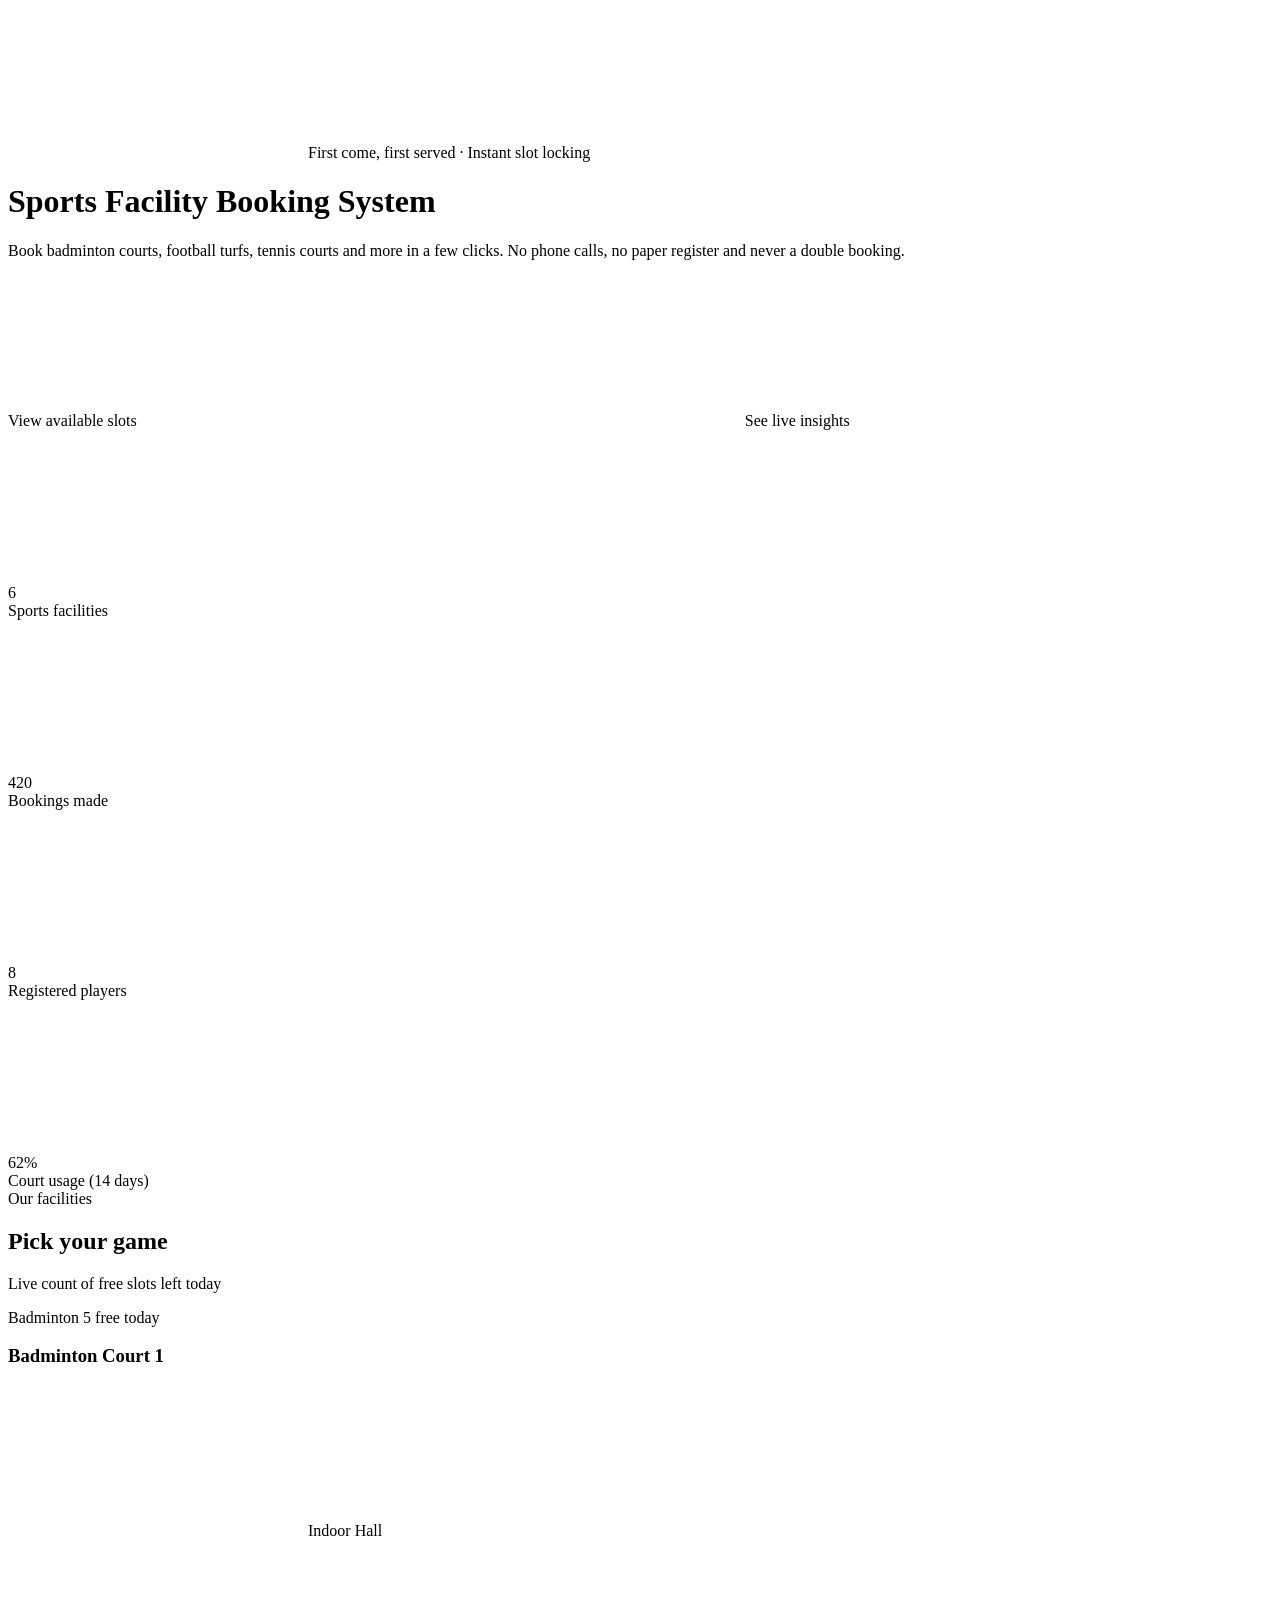
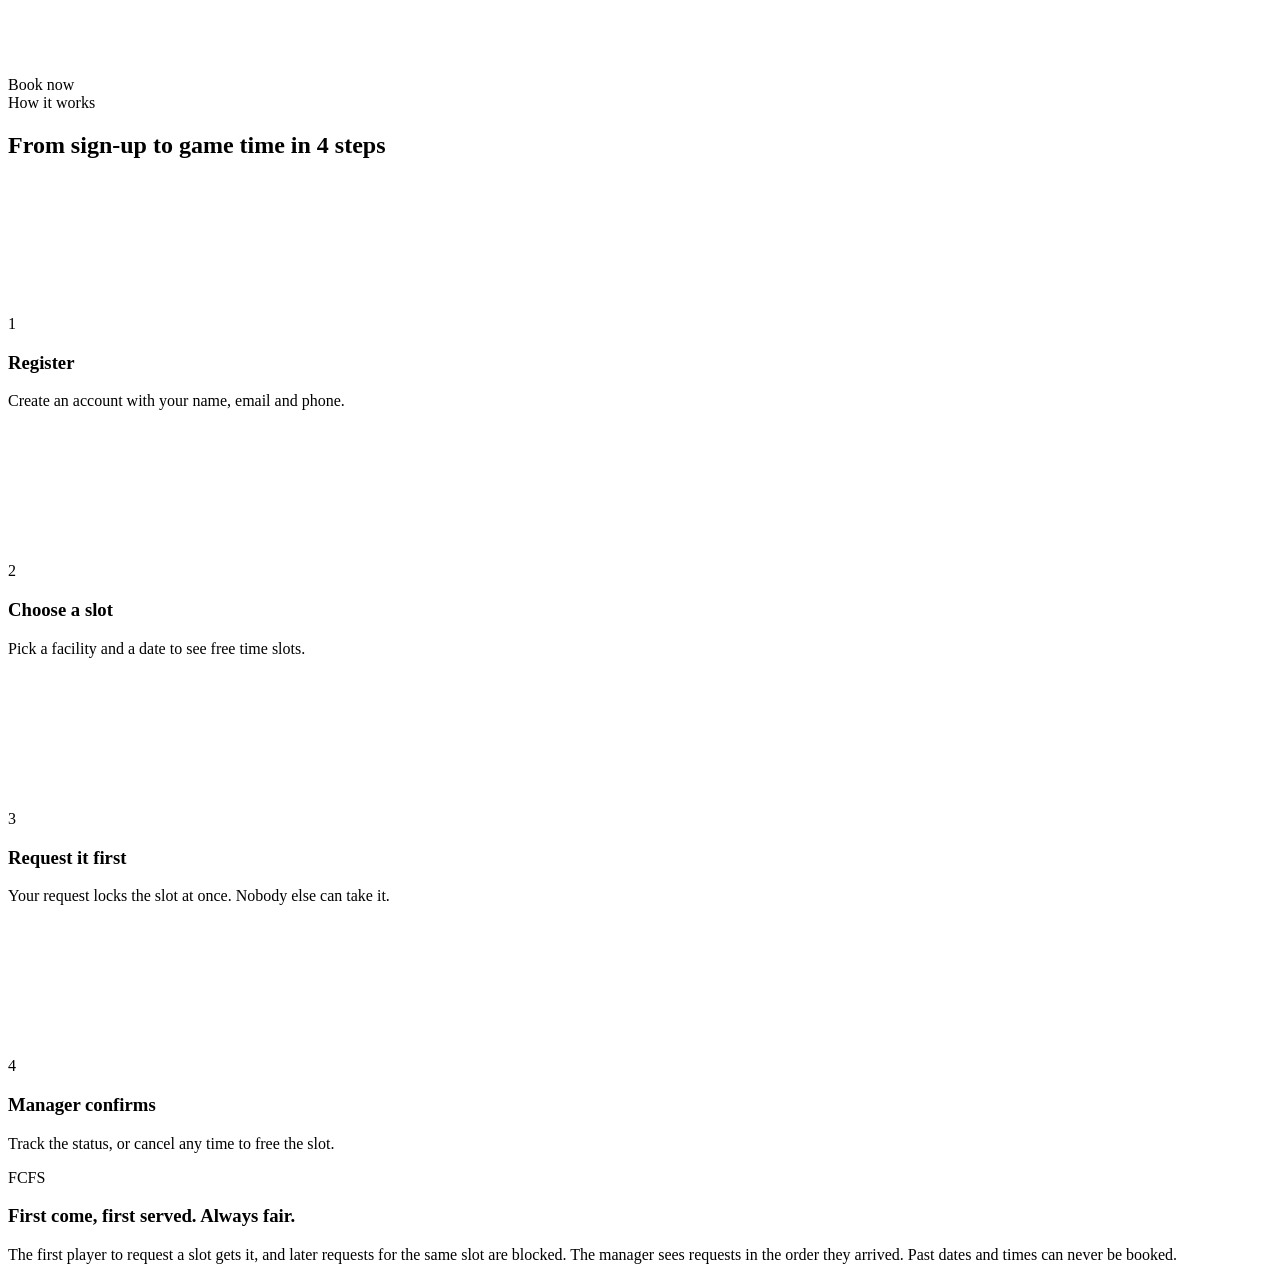
<file: src/main/resources/templates/index.html>
<!DOCTYPE html>
<html xmlns:th="http://www.thymeleaf.org" lang="en">
<head th:replace="~{fragments :: head('Home')}"></head>
<body>
<nav th:replace="~{fragments :: nav}"></nav>

<header class="hero">
    <div class="hero-inner">
        <span class="tag"><svg th:replace="~{fragments :: icon('bolt')}"></svg>First come, first served &middot; Instant slot locking</span>
        <h1 id="app-title" th:text="${appName}">Sports Facility Booking System</h1>
        <p class="lead">Book badminton courts, football turfs, tennis courts and more in a few clicks.
            No phone calls, no paper register and never a double booking.</p>
        <div class="actions">
            <a id="cta-facilities" class="button accent" th:href="@{/facilities}">View available slots <svg th:replace="~{fragments :: icon('arrow')}"></svg></a>
            <a class="button ghost" th:href="@{/stats}"><svg th:replace="~{fragments :: icon('chart')}"></svg>See live insights</a>
        </div>
    </div>
</header>

<section class="stat-strip">
    <div class="stat"><span class="ic green"><svg th:replace="~{fragments :: icon('ball')}"></svg></span>
        <div><div class="num" th:text="${#lists.size(facilities)}">6</div><div class="lbl">Sports facilities</div></div></div>
    <div class="stat"><span class="ic blue"><svg th:replace="~{fragments :: icon('calendar')}"></svg></span>
        <div><div class="num" th:text="${stats.totalBookings}">420</div><div class="lbl">Bookings made</div></div></div>
    <div class="stat"><span class="ic amber"><svg th:replace="~{fragments :: icon('users')}"></svg></span>
        <div><div class="num" th:text="${stats.players}">8</div><div class="lbl">Registered players</div></div></div>
    <div class="stat"><span class="ic red"><svg th:replace="~{fragments :: icon('percent')}"></svg></span>
        <div><div class="num" th:text="${stats.utilisation} + '%'">62%</div><div class="lbl">Court usage (14 days)</div></div></div>
</section>

<main>
    <div class="section-title">
        <div class="eyebrow">Our facilities</div>
        <h2>Pick your game</h2>
        <p>Live count of free slots left today</p>
    </div>
    <div class="grid">
        <article class="facility" th:each="f : ${facilities}">
            <div class="photo" th:style="'background-image:url(' + @{${f.image}} + ')'">
                <span class="sport" th:text="${f.sport}">Badminton</span>
                <span class="free" th:with="free=${freeToday.get(f.id)}">
                    <span class="dot" th:classappend="${free == 0} ? 'none'"></span>
                    <span th:text="${free} + ' free today'">5 free today</span>
                </span>
            </div>
            <div class="body">
                <h3 th:text="${f.name}">Badminton Court 1</h3>
                <span class="loc"><svg th:replace="~{fragments :: icon('pin')}"></svg><span th:text="${f.location}">Indoor Hall</span></span>
                <div class="row">
                    <a class="button small" th:href="@{/slots(facilityId=${f.id})}">Book now <svg th:replace="~{fragments :: icon('arrow')}"></svg></a>
                </div>
            </div>
        </article>
    </div>

    <div class="section-title">
        <div class="eyebrow">How it works</div>
        <h2>From sign-up to game time in 4 steps</h2>
    </div>
    <div class="steps">
        <div class="step"><span class="n">1</span><span class="ic green"><svg th:replace="~{fragments :: icon('user')}"></svg></span>
            <h3>Register</h3><p>Create an account with your name, email and phone.</p></div>
        <div class="step"><span class="n">2</span><span class="ic blue"><svg th:replace="~{fragments :: icon('calendar')}"></svg></span>
            <h3>Choose a slot</h3><p>Pick a facility and a date to see free time slots.</p></div>
        <div class="step"><span class="n">3</span><span class="ic amber"><svg th:replace="~{fragments :: icon('bolt')}"></svg></span>
            <h3>Request it first</h3><p>Your request locks the slot at once. Nobody else can take it.</p></div>
        <div class="step"><span class="n">4</span><span class="ic red"><svg th:replace="~{fragments :: icon('shield')}"></svg></span>
            <h3>Manager confirms</h3><p>Track the status, or cancel any time to free the slot.</p></div>
    </div>

    <div class="fcfs">
        <div class="badge-big">FCFS</div>
        <div>
            <h3>First come, first served. Always fair.</h3>
            <p>The first player to request a slot gets it, and later requests for the same slot are blocked.
                The manager sees requests in the order they arrived. Past dates and times can never be booked.</p>
        </div>
    </div>
</main>
<footer th:replace="~{fragments :: footer}"></footer>
</body>
</html>
</file>
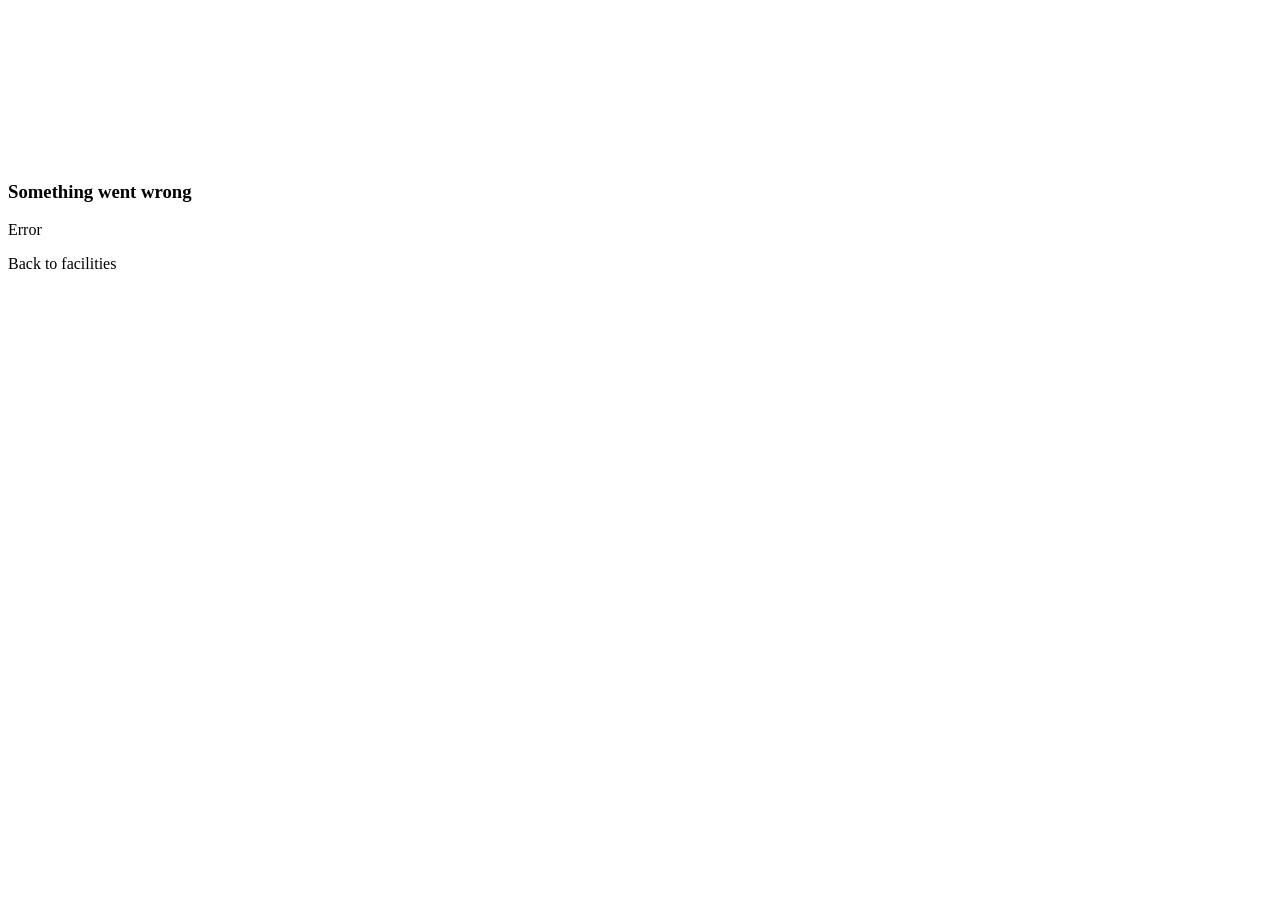
<file: src/main/resources/templates/error-page.html>
<!DOCTYPE html>
<html xmlns:th="http://www.thymeleaf.org" lang="en">
<head th:replace="~{fragments :: head('Error')}"></head>
<body>
<nav th:replace="~{fragments :: nav}"></nav>
<main>
    <section class="blocked">
        <span class="big-icon"><svg th:replace="~{fragments :: icon('alert')}"></svg></span>
        <div>
            <h3>Something went wrong</h3>
            <p id="error-text" th:text="${error}">Error</p>
            <a class="button small" th:href="@{/facilities}">Back to facilities</a>
        </div>
    </section>
</main>
<footer th:replace="~{fragments :: footer}"></footer>
</body>
</html>
</file>
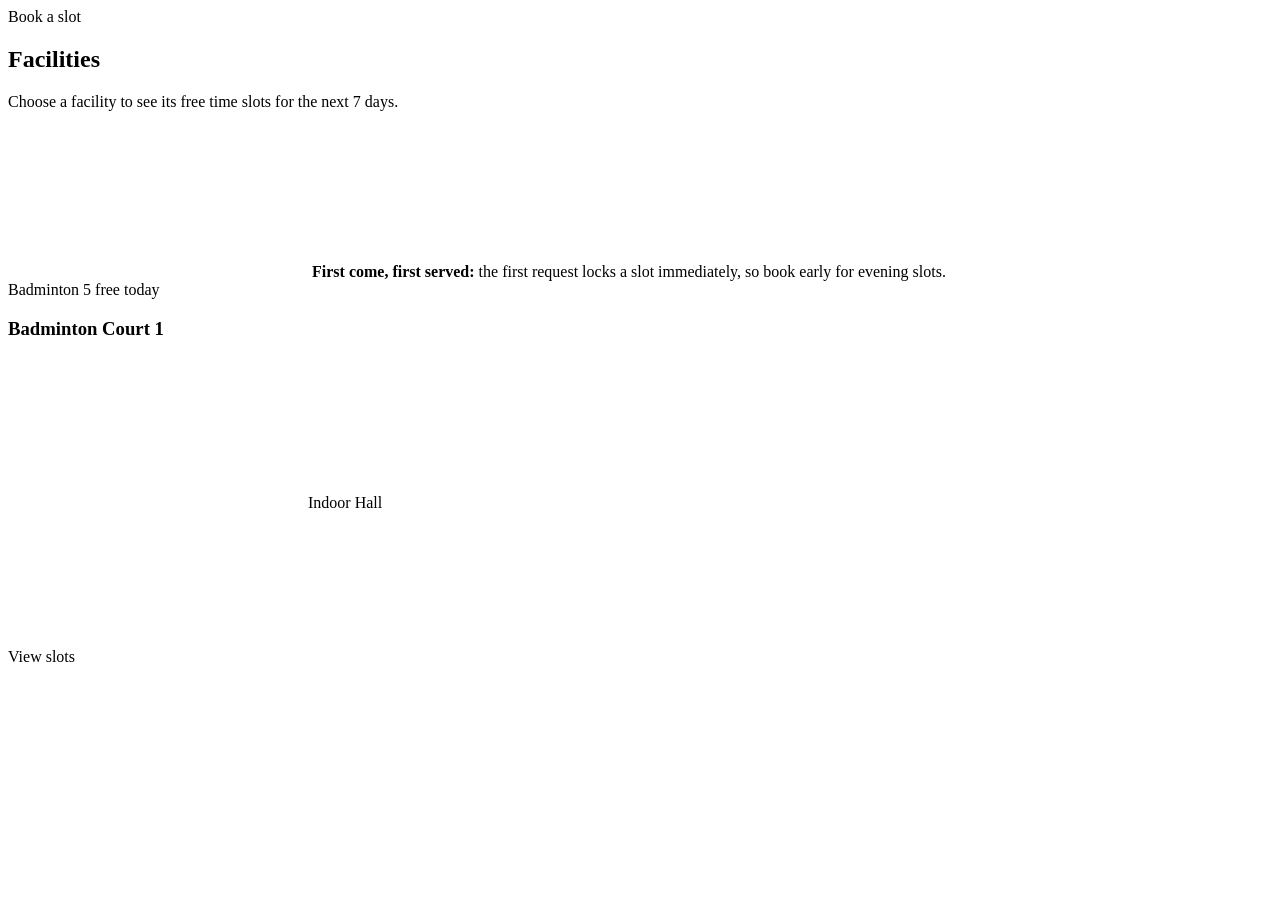
<file: src/main/resources/templates/facilities.html>
<!DOCTYPE html>
<html xmlns:th="http://www.thymeleaf.org" lang="en">
<head th:replace="~{fragments :: head('Facilities')}"></head>
<body>
<nav th:replace="~{fragments :: nav}"></nav>
<main>
    <div th:replace="~{fragments :: messages}"></div>
    <div class="page-head">
        <div>
            <div class="eyebrow">Book a slot</div>
            <h2>Facilities</h2>
            <p>Choose a facility to see its free time slots for the next 7 days.</p>
        </div>
    </div>
    <div class="fcfs-note"><svg th:replace="~{fragments :: icon('bolt')}"></svg>
        <span><b>First come, first served:</b> the first request locks a slot immediately, so book early for evening slots.</span></div>
    <div class="grid">
        <article class="facility" th:each="f : ${facilities}">
            <div class="photo" th:style="'background-image:url(' + @{${f.image}} + ')'">
                <span class="sport" th:text="${f.sport}">Badminton</span>
                <span class="free" th:with="free=${freeToday.get(f.id)}">
                    <span class="dot" th:classappend="${free == 0} ? 'none'"></span>
                    <span th:text="${free} + ' free today'">5 free today</span>
                </span>
            </div>
            <div class="body">
                <h3 th:text="${f.name}">Badminton Court 1</h3>
                <span class="loc"><svg th:replace="~{fragments :: icon('pin')}"></svg><span th:text="${f.location}">Indoor Hall</span></span>
                <div class="row">
                    <a class="button small" th:id="'view-slots-' + ${f.id}" th:href="@{/slots(facilityId=${f.id})}">View slots <svg th:replace="~{fragments :: icon('arrow')}"></svg></a>
                </div>
            </div>
        </article>
    </div>
</main>
<footer th:replace="~{fragments :: footer}"></footer>
</body>
</html>
</file>
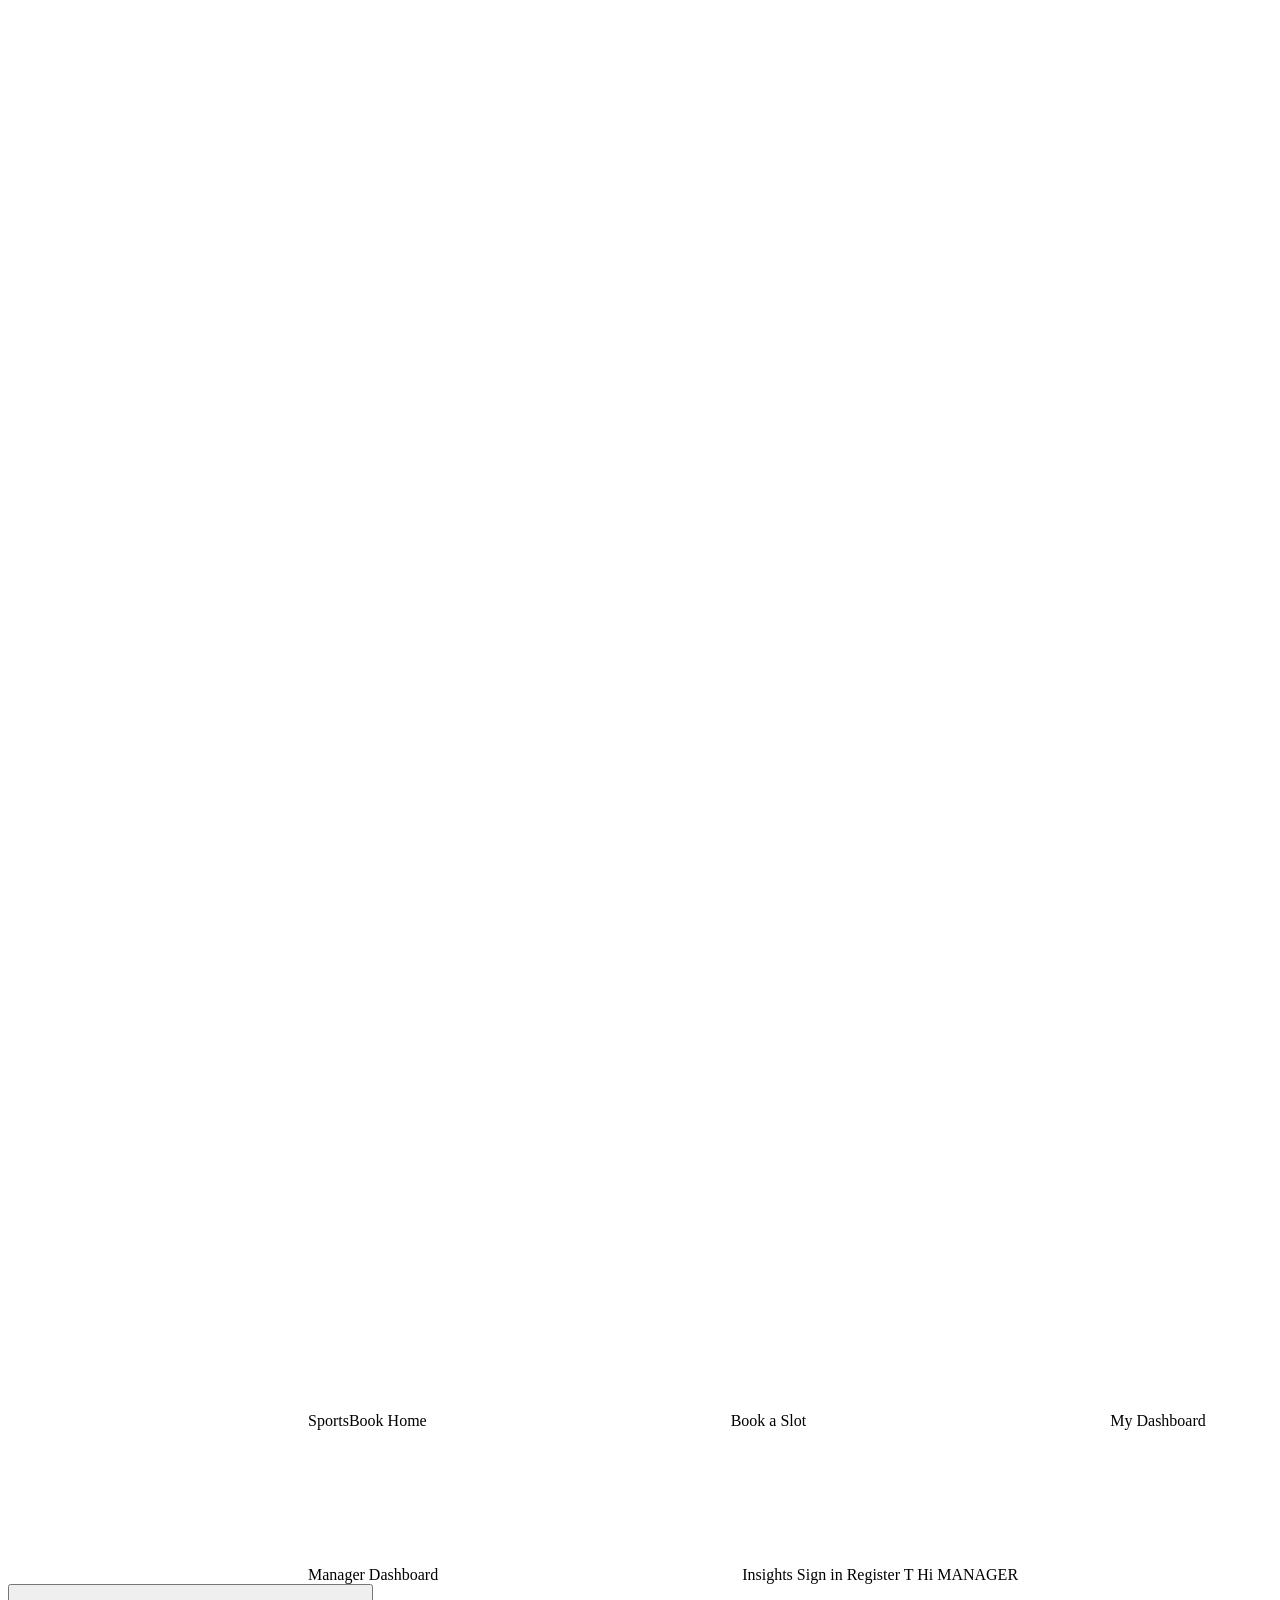
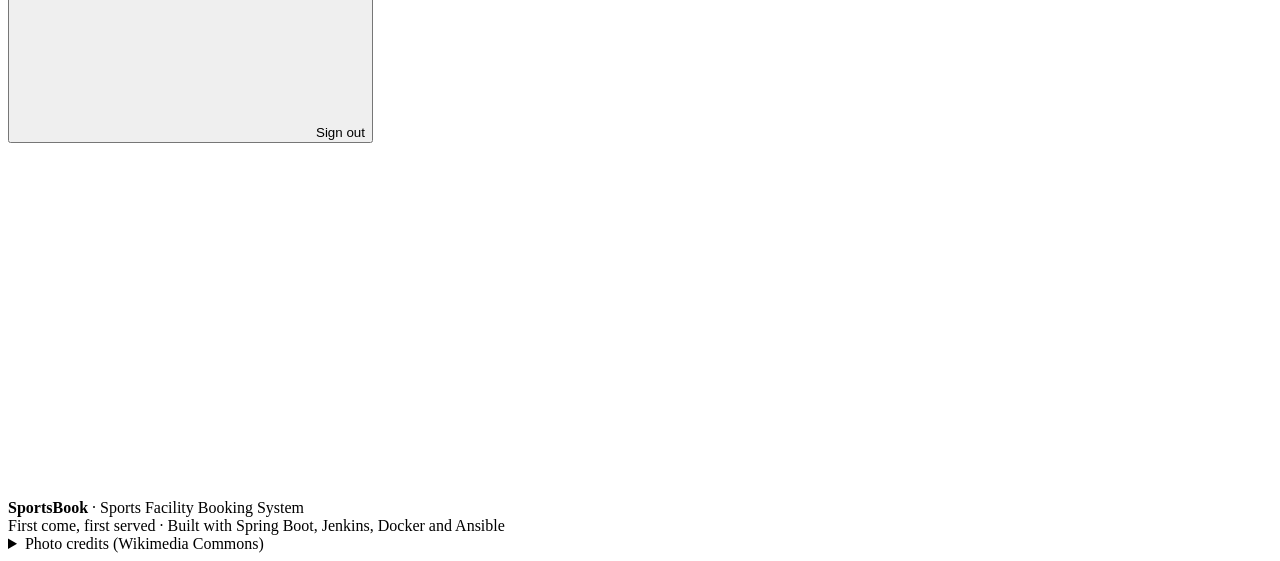
<file: src/main/resources/templates/fragments.html>
<!DOCTYPE html>
<html xmlns:th="http://www.thymeleaf.org" lang="en">
<head th:fragment="head(title)">
    <meta charset="UTF-8">
    <meta name="viewport" content="width=device-width, initial-scale=1">
    <title th:text="${title} + ' | Sports Facility Booking'">Sports Facility Booking</title>
    <link rel="stylesheet" th:href="@{/css/style.css}">
    <link rel="icon" th:href="@{/img/favicon.svg}" type="image/svg+xml">
</head>
<body>

<!-- Simple line icons: <svg th:replace="~{fragments :: icon('calendar')}"></svg> -->
<svg th:fragment="icon(name)" class="icon" viewBox="0 0 24 24" fill="none" stroke="currentColor" stroke-width="2"
     stroke-linecap="round" stroke-linejoin="round" aria-hidden="true">
    <th:block th:switch="${name}">
        <g th:case="'calendar'"><rect x="3" y="4" width="18" height="18" rx="2"/><path d="M16 2v4M8 2v4M3 10h18"/></g>
        <g th:case="'clock'"><circle cx="12" cy="12" r="10"/><path d="M12 6v6l4 2"/></g>
        <g th:case="'pin'"><path d="M20 10c0 6-8 12-8 12s-8-6-8-12a8 8 0 0 1 16 0Z"/><circle cx="12" cy="10" r="3"/></g>
        <g th:case="'user'"><circle cx="12" cy="8" r="4"/><path d="M4 21a8 8 0 0 1 16 0"/></g>
        <g th:case="'users'"><circle cx="9" cy="8" r="4"/><path d="M1 21a8 8 0 0 1 16 0M16 4a4 4 0 0 1 0 8M23 21a8 8 0 0 0-5-7.4"/></g>
        <g th:case="'check'"><circle cx="12" cy="12" r="10"/><path d="m8 12 3 3 5-6"/></g>
        <g th:case="'ban'"><circle cx="12" cy="12" r="10"/><path d="m4.9 4.9 14.2 14.2"/></g>
        <g th:case="'chart'"><path d="M3 3v18h18"/><path d="m7 15 4-4 3 3 5-6"/></g>
        <g th:case="'bars'"><path d="M3 21h18M7 17v-7M12 17V5M17 17v-4"/></g>
        <g th:case="'bolt'"><path d="M13 2 3 14h9l-1 8 10-12h-9l1-8z"/></g>
        <g th:case="'list'"><path d="M8 6h13M8 12h13M8 18h13M3 6h.01M3 12h.01M3 18h.01"/></g>
        <g th:case="'ball'"><circle cx="12" cy="12" r="10"/><path d="M12 2a15 15 0 0 0 0 20M12 2a15 15 0 0 1 0 20M2 12h20"/></g>
        <g th:case="'shield'"><path d="M12 22s8-4 8-10V5l-8-3-8 3v7c0 6 8 10 8 10z"/><path d="m9 12 2 2 4-4"/></g>
        <g th:case="'arrow'"><path d="M5 12h14M12 5l7 7-7 7"/></g>
        <g th:case="'back'"><path d="M19 12H5M12 19l-7-7 7-7"/></g>
        <g th:case="'inbox'"><path d="M22 12h-6l-2 3h-4l-2-3H2"/><path d="M5.45 5.11 2 12v6a2 2 0 0 0 2 2h16a2 2 0 0 0 2-2v-6l-3.45-6.89A2 2 0 0 0 16.76 4H7.24a2 2 0 0 0-1.79 1.11z"/></g>
        <g th:case="'alert'"><circle cx="12" cy="12" r="10"/><path d="M12 8v4M12 16h.01"/></g>
        <g th:case="'percent'"><path d="M19 5 5 19"/><circle cx="6.5" cy="6.5" r="2.5"/><circle cx="17.5" cy="17.5" r="2.5"/></g>
        <g th:case="'logout'"><path d="M9 21H5a2 2 0 0 1-2-2V5a2 2 0 0 1 2-2h4M16 17l5-5-5-5M21 12H9"/></g>
        <g th:case="*"><circle cx="12" cy="12" r="4"/></g>
    </th:block>
</svg>

<nav th:fragment="nav" class="nav">
    <a class="brand" th:href="@{/}">
        <span class="logo"><svg th:replace="~{fragments :: icon('ball')}"></svg></span>SportsBook
    </a>
    <a id="nav-home" th:href="@{/}">Home</a>
    <a id="nav-facilities" th:href="@{/facilities}"><svg th:replace="~{fragments :: icon('calendar')}"></svg>Book a Slot</a>
    <a id="nav-my-bookings" th:if="${currentUser != null and currentUser.role.name() != 'MANAGER'}" th:href="@{/bookings/my}"><svg th:replace="~{fragments :: icon('user')}"></svg>My Dashboard</a>
    <a id="nav-manager" th:if="${currentUser != null and currentUser.role.name() == 'MANAGER'}" th:href="@{/manager/bookings}"><svg th:replace="~{fragments :: icon('inbox')}"></svg>Manager Dashboard</a>
    <a id="nav-stats" th:href="@{/stats}"><svg th:replace="~{fragments :: icon('chart')}"></svg>Insights</a>
    <span class="spacer"></span>
    <th:block th:if="${currentUser == null}">
        <a id="nav-signin" th:href="@{/signin}">Sign in</a>
        <a id="nav-register" class="cta" th:href="@{/register}">Register</a>
    </th:block>
    <th:block th:if="${currentUser != null}">
        <span class="user-chip">
            <span class="avatar" th:text="${#strings.substring(currentUser.name, 0, 1)}">T</span>
            <span id="nav-user" th:text="'Hi, ' + ${currentUser.name}">Hi</span>
            <span class="role" th:if="${currentUser.role.name() == 'MANAGER'}">MANAGER</span>
        </span>
        <form th:action="@{/signout}" method="post" class="inline">
            <button id="nav-signout" type="submit" class="link"><svg th:replace="~{fragments :: icon('logout')}"></svg>Sign out</button>
        </form>
    </th:block>
</nav>

<div th:fragment="messages">
    <p id="flash-message" class="alert success" th:if="${message}"><svg th:replace="~{fragments :: icon('check')}"></svg><span th:text="${message}"></span></p>
    <p id="flash-error" class="alert error" th:if="${error}"><svg th:replace="~{fragments :: icon('alert')}"></svg><span th:text="${error}"></span></p>
</div>

<footer th:fragment="footer" class="footer">
    <div class="footer-inner">
        <div>
            <strong>SportsBook</strong> &middot; Sports Facility Booking System<br>
            First come, first served &middot; Built with Spring Boot, Jenkins, Docker and Ansible
        </div>
        <details>
            <summary>Photo credits (Wikimedia Commons)</summary>
            <ul>
                <li>Hero: "The Peninsula Stadium at night" by Emessem T, <a href="https://creativecommons.org/licenses/by-sa/4.0/">CC BY-SA 4.0</a></li>
                <li>Badminton: "Hougang Sports Hall" by Shuhuif, CC BY-SA 4.0</li>
                <li>Football: "Artificial Turf Football Field at Regent's International School Bangkok" by TheRegentsInternationalSchoolBangkok, CC BY-SA 4.0</li>
                <li>Table tennis: "Mesa de ping pong, Riesstr., Múnich" by Diego Delso, <a href="https://creativecommons.org/licenses/by-sa/3.0/">CC BY-SA 3.0</a></li>
                <li>Tennis: "Clay tennis courts melbourne looking down the net" by KeepActive Australia, CC BY-SA 4.0</li>
                <li>Basketball: "Outdoor basketball court, Hurst Park, Molesey" by Mertbiol, CC0</li>
                <li>Cricket: "Bishop's Stortford Cricket Club practice nets" by Acabashi, CC BY-SA 4.0</li>
            </ul>
        </details>
    </div>
</footer>
</body>
</html>
</file>
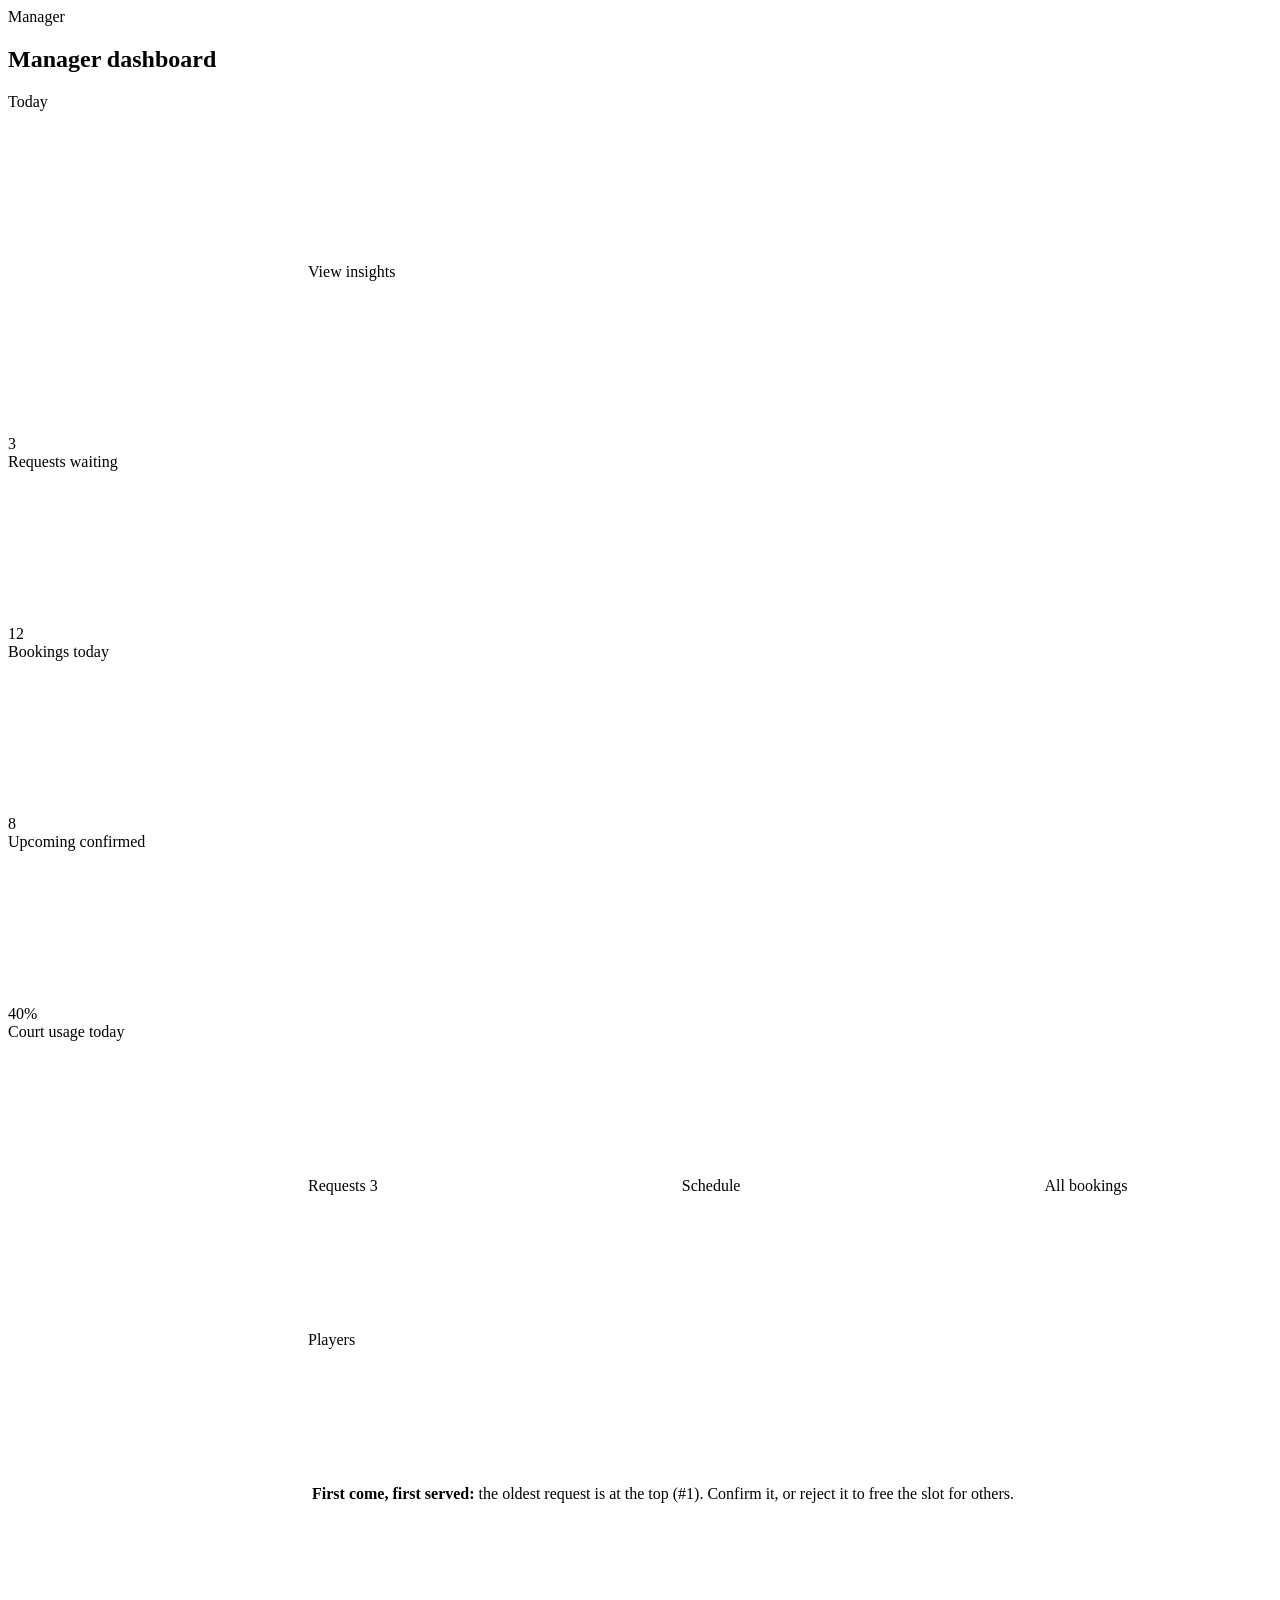
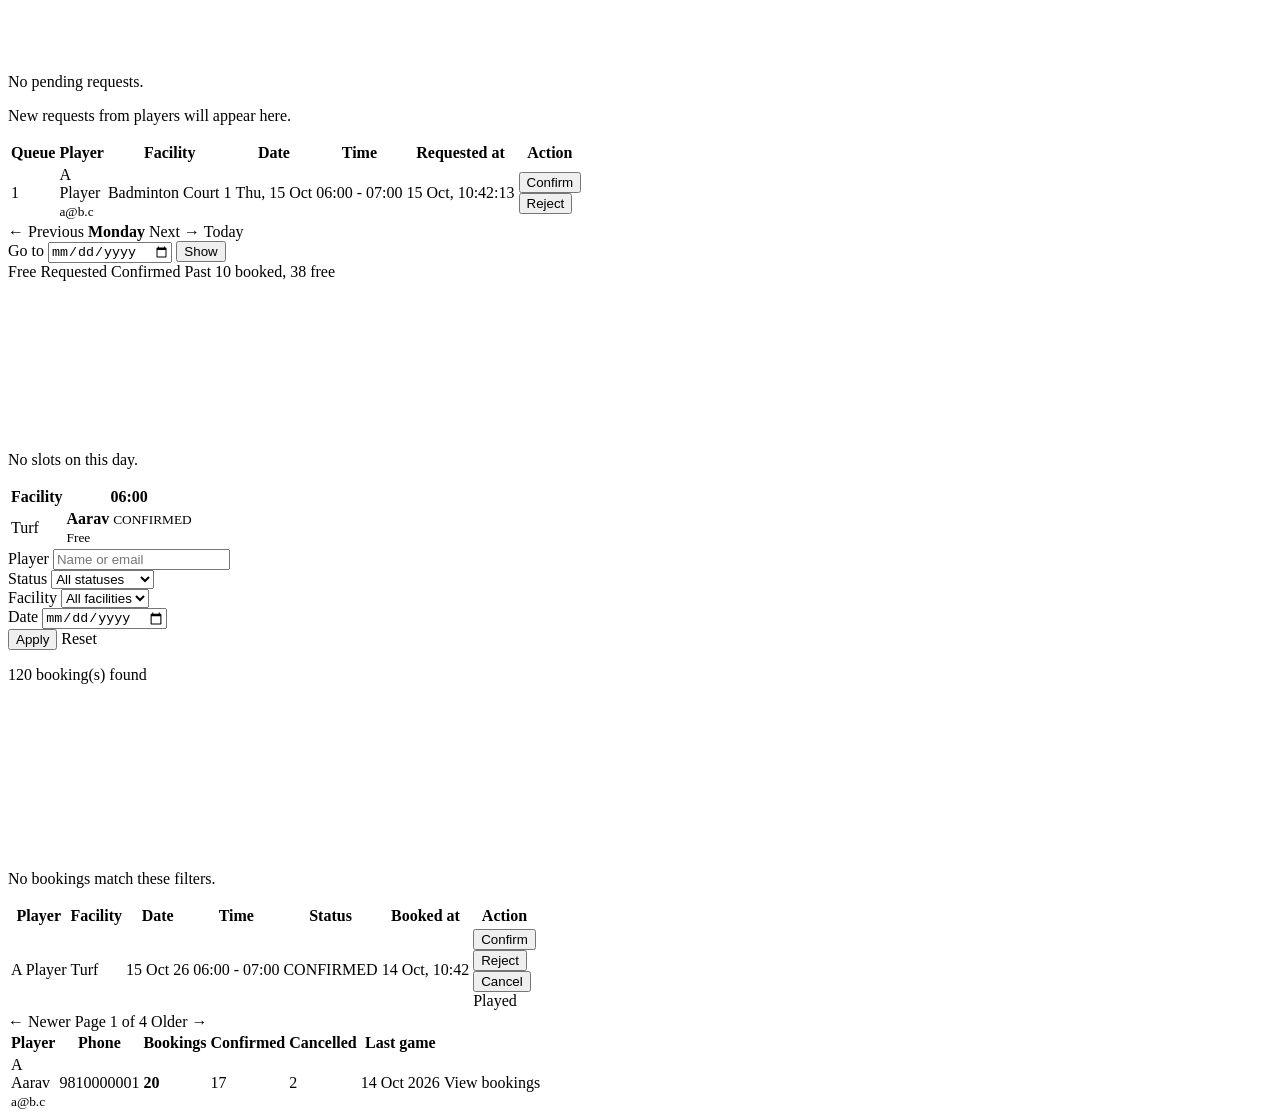
<file: src/main/resources/templates/manager-bookings.html>
<!DOCTYPE html>
<html xmlns:th="http://www.thymeleaf.org" lang="en">
<head th:replace="~{fragments :: head('Manager dashboard')}"></head>
<body>
<nav th:replace="~{fragments :: nav}"></nav>
<main>
    <div th:replace="~{fragments :: messages}"></div>

    <div class="page-head">
        <div>
            <div class="eyebrow">Manager</div>
            <h2>Manager dashboard</h2>
            <p th:text="'Today is ' + ${#temporals.format(today, 'EEEE, d MMMM yyyy')} + '. Review requests, check the schedule and manage every booking.'">Today</p>
        </div>
        <a class="button outline" th:href="@{/stats}"><svg th:replace="~{fragments :: icon('chart')}"></svg>View insights</a>
    </div>

    <!-- Summary tiles -->
    <section class="summary">
        <a class="stat link-stat" th:href="@{/manager/bookings(tab='requests')}">
            <span class="ic amber"><svg th:replace="~{fragments :: icon('inbox')}"></svg></span>
            <div><div class="num" id="kpi-pending" th:text="${summary.pending}">3</div><div class="lbl">Requests waiting</div></div></a>
        <a class="stat link-stat" th:href="@{/manager/bookings(tab='schedule')}">
            <span class="ic blue"><svg th:replace="~{fragments :: icon('calendar')}"></svg></span>
            <div><div class="num" th:text="${summary.todayBookings}">12</div><div class="lbl">Bookings today</div></div></a>
        <a class="stat link-stat" th:href="@{/manager/bookings(tab='all', status='CONFIRMED')}">
            <span class="ic green"><svg th:replace="~{fragments :: icon('check')}"></svg></span>
            <div><div class="num" th:text="${summary.upcomingConfirmed}">8</div><div class="lbl">Upcoming confirmed</div></div></a>
        <div class="stat">
            <span class="ic red"><svg th:replace="~{fragments :: icon('percent')}"></svg></span>
            <div><div class="num" th:text="${summary.todayUsage} + '%'">40%</div><div class="lbl">Court usage today</div></div></div>
    </section>

    <!-- Tabs -->
    <div class="tabs" role="tablist">
        <a id="tab-requests" role="tab" th:classappend="${tab == 'requests'} ? 'active'" th:href="@{/manager/bookings(tab='requests')}">
            <svg th:replace="~{fragments :: icon('inbox')}"></svg>Requests
            <span class="count" th:classappend="${summary.pending > 0} ? 'hot'" th:text="${summary.pending}">3</span></a>
        <a id="tab-schedule" role="tab" th:classappend="${tab == 'schedule'} ? 'active'" th:href="@{/manager/bookings(tab='schedule')}">
            <svg th:replace="~{fragments :: icon('calendar')}"></svg>Schedule</a>
        <a id="tab-all" role="tab" th:classappend="${tab == 'all'} ? 'active'" th:href="@{/manager/bookings(tab='all')}">
            <svg th:replace="~{fragments :: icon('list')}"></svg>All bookings</a>
        <a id="tab-players" role="tab" th:classappend="${tab == 'players'} ? 'active'" th:href="@{/manager/bookings(tab='players')}">
            <svg th:replace="~{fragments :: icon('users')}"></svg>Players</a>
    </div>

    <!-- ============ Requests (FCFS queue) ============ -->
    <section th:if="${tab == 'requests'}">
        <div class="fcfs-note"><svg th:replace="~{fragments :: icon('bolt')}"></svg>
            <span><b>First come, first served:</b> the oldest request is at the top (#1). Confirm it, or reject it to free the slot for others.</span></div>

        <div class="table-card" th:if="${#lists.isEmpty(bookings)}">
            <div class="empty"><svg th:replace="~{fragments :: icon('inbox')}"></svg>
                <p id="no-requests">No pending requests.</p><p class="muted">New requests from players will appear here.</p></div>
        </div>
        <div class="table-card" th:unless="${#lists.isEmpty(bookings)}">
            <div class="table-scroll">
                <table id="requests-table">
                    <thead>
                    <tr><th>Queue</th><th>Player</th><th>Facility</th><th>Date</th><th>Time</th><th>Requested at</th><th>Action</th></tr>
                    </thead>
                    <tbody>
                    <tr th:each="b, it : ${bookings}" th:id="'request-' + ${b.id}">
                        <td><span class="queue" th:classappend="${it.first} ? 'first'" th:text="${it.count}">1</span></td>
                        <td><div class="fac-cell"><span class="avatar" th:text="${#strings.substring(b.user.name, 0, 1)}">A</span>
                            <div><span th:text="${b.user.name}">Player</span><br><small class="muted" th:text="${b.user.email}">a@b.c</small></div></div></td>
                        <td><div class="fac-cell">
                            <span class="thumb" th:style="'background-image:url(' + @{${b.slot.facility.image}} + ')'"></span>
                            <span th:text="${b.slot.facility.name}">Badminton Court 1</span></div></td>
                        <td th:text="${#temporals.format(b.slot.date, 'EEE, d MMM')}">Thu, 15 Oct</td>
                        <td class="time" th:text="${b.slot.label}">06:00 - 07:00</td>
                        <td class="muted" th:text="${#temporals.format(b.createdAt, 'd MMM, HH:mm:ss')}">15 Oct, 10:42:13</td>
                        <td class="actions">
                            <form th:action="@{/bookings/{id}/confirm(id=${b.id})}" method="post" class="inline">
                                <input type="hidden" name="back" th:value="${back}">
                                <button th:id="'confirm-' + ${b.id}" type="submit" class="button small">Confirm</button>
                            </form>
                            <form th:action="@{/bookings/{id}/reject(id=${b.id})}" method="post" class="inline">
                                <input type="hidden" name="back" th:value="${back}">
                                <button th:id="'reject-' + ${b.id}" type="submit" class="button small danger">Reject</button>
                            </form>
                        </td>
                    </tr>
                    </tbody>
                </table>
            </div>
        </div>
    </section>

    <!-- ============ Schedule grid ============ -->
    <section th:if="${tab == 'schedule'}" th:with="d=${schedule.date}">
        <div class="toolbar">
            <div class="day-nav">
                <a class="button small outline" th:href="@{/manager/bookings(tab='schedule', date=${d.minusDays(1)})}">&larr; Previous</a>
                <strong th:text="${#temporals.format(d, 'EEEE, d MMMM yyyy')}">Monday</strong>
                <a class="button small outline" th:href="@{/manager/bookings(tab='schedule', date=${d.plusDays(1)})}">Next &rarr;</a>
                <a class="button small" th:unless="${d == today}" th:href="@{/manager/bookings(tab='schedule')}">Today</a>
            </div>
            <form th:action="@{/manager/bookings}" method="get" class="inline-form">
                <input type="hidden" name="tab" value="schedule">
                <label for="schedule-date">Go to</label>
                <input id="schedule-date" type="date" name="date" th:value="${d}">
                <button type="submit" class="button small">Show</button>
            </form>
        </div>

        <div class="legend">
            <span><span class="pill available">Free</span></span>
            <span><span class="pill requested">Requested</span></span>
            <span><span class="pill confirmed">Confirmed</span></span>
            <span><span class="pill past">Past</span></span>
            <span class="muted" th:text="${schedule.booked} + ' booked, ' + ${schedule.free} + ' free'">10 booked, 38 free</span>
        </div>

        <div class="table-card" th:if="${#lists.isEmpty(schedule.hours)}">
            <div class="empty"><svg th:replace="~{fragments :: icon('calendar')}"></svg><p>No slots on this day.</p></div>
        </div>
        <div class="table-card" th:unless="${#lists.isEmpty(schedule.hours)}">
            <div class="table-scroll">
                <table id="schedule-grid" class="grid-table">
                    <thead>
                    <tr><th>Facility</th><th th:each="h : ${schedule.hours}" th:text="${h}">06:00</th></tr>
                    </thead>
                    <tbody>
                    <tr th:each="row : ${schedule.rows}">
                        <td><div class="fac-cell">
                            <span class="thumb" th:style="'background-image:url(' + @{${row.facility.image}} + ')'"></span>
                            <span th:text="${row.facility.name}">Turf</span></div></td>
                        <td th:each="c : ${row.cells}">
                            <div th:if="${c.booking != null}" class="cell"
                                 th:classappend="${#strings.toLowerCase(c.booking.status)}"
                                 th:title="${c.booking.user.name} + ' | ' + ${c.slot.label} + ' | ' + ${c.booking.status}">
                                <b th:text="${#strings.arraySplit(c.booking.user.name, ' ')[0]}">Aarav</b>
                                <small th:text="${c.booking.status}">CONFIRMED</small>
                            </div>
                            <div th:if="${c.booking == null}" class="cell" th:classappend="${c.past} ? 'past' : 'free'">
                                <small th:text="${c.past} ? 'Past' : 'Free'">Free</small>
                            </div>
                        </td>
                    </tr>
                    </tbody>
                </table>
            </div>
        </div>
    </section>

    <!-- ============ All bookings ============ -->
    <section th:if="${tab == 'all'}">
        <form id="filter-form" class="filters" th:action="@{/manager/bookings}" method="get">
            <input type="hidden" name="tab" value="all">
            <div class="field">
                <label for="f-q">Player</label>
                <input id="f-q" type="text" name="q" th:value="${fQuery}" placeholder="Name or email">
            </div>
            <div class="field">
                <label for="f-status">Status</label>
                <select id="f-status" name="status">
                    <option value="">All statuses</option>
                    <option th:each="st : ${statuses}" th:value="${st}" th:text="${st}" th:selected="${st.name() == fStatus}">CONFIRMED</option>
                </select>
            </div>
            <div class="field">
                <label for="f-facility">Facility</label>
                <select id="f-facility" name="facilityId">
                    <option value="">All facilities</option>
                    <option th:each="f : ${facilities}" th:value="${f.id}" th:text="${f.name}" th:selected="${f.id == fFacility}">Turf</option>
                </select>
            </div>
            <div class="field">
                <label for="f-date">Date</label>
                <input id="f-date" type="date" name="date" th:value="${fDate}">
            </div>
            <div class="field buttons">
                <button id="filter-submit" type="submit" class="button small">Apply</button>
                <a class="button small outline" th:href="@{/manager/bookings(tab='all')}">Reset</a>
            </div>
        </form>

        <p class="muted results-count" th:text="${total} + ' booking(s) found' + (${pages > 1} ? ' (page ' + ${page} + ' of ' + ${pages} + ')' : '')">120 booking(s) found</p>

        <div class="table-card" th:if="${#lists.isEmpty(results)}">
            <div class="empty"><svg th:replace="~{fragments :: icon('list')}"></svg><p>No bookings match these filters.</p></div>
        </div>
        <div class="table-card" th:unless="${#lists.isEmpty(results)}">
            <div class="table-scroll">
                <table id="all-bookings-table">
                    <thead>
                    <tr><th>Player</th><th>Facility</th><th>Date</th><th>Time</th><th>Status</th><th>Booked at</th><th>Action</th></tr>
                    </thead>
                    <tbody>
                    <tr th:each="b : ${results}" th:id="'all-' + ${b.id}">
                        <td><div class="fac-cell"><span class="avatar" th:text="${#strings.substring(b.user.name, 0, 1)}">A</span>
                            <span th:text="${b.user.name}">Player</span></div></td>
                        <td th:text="${b.slot.facility.name}">Turf</td>
                        <td th:text="${#temporals.format(b.slot.date, 'd MMM yy')}">15 Oct 26</td>
                        <td class="time" th:text="${b.slot.label}">06:00 - 07:00</td>
                        <td><span class="pill" th:classappend="${#strings.toLowerCase(b.status)}" th:text="${b.status}">CONFIRMED</span></td>
                        <td class="muted" th:text="${#temporals.format(b.createdAt, 'd MMM, HH:mm')}">14 Oct, 10:42</td>
                        <td class="actions">
                            <th:block th:if="${!b.slot.past}">
                                <form th:if="${b.status.name() == 'REQUESTED'}" th:action="@{/bookings/{id}/confirm(id=${b.id})}" method="post" class="inline">
                                    <input type="hidden" name="back" th:value="${back}">
                                    <button type="submit" class="button small">Confirm</button>
                                </form>
                                <form th:if="${b.status.name() == 'REQUESTED'}" th:action="@{/bookings/{id}/reject(id=${b.id})}" method="post" class="inline">
                                    <input type="hidden" name="back" th:value="${back}">
                                    <button type="submit" class="button small danger">Reject</button>
                                </form>
                                <form th:if="${b.status.name() == 'CONFIRMED'}" th:action="@{/manager/bookings/{id}/cancel(id=${b.id})}" method="post" class="inline">
                                    <input type="hidden" name="back" th:value="${back}">
                                    <button th:id="'mgr-cancel-' + ${b.id}" type="submit" class="button small danger">Cancel</button>
                                </form>
                            </th:block>
                            <span th:if="${b.slot.past and b.active}" class="muted">Played</span>
                        </td>
                    </tr>
                    </tbody>
                </table>
            </div>
        </div>

        <div class="pager" th:if="${tab == 'all' and pages > 1}">
            <a class="button small outline" th:if="${page > 1}"
               th:href="@{/manager/bookings(tab='all', q=${fQuery}, status=${fStatus}, facilityId=${fFacility}, date=${fDate}, page=${page - 1})}">&larr; Newer</a>
            <span class="muted" th:text="'Page ' + ${page} + ' of ' + ${pages}">Page 1 of 4</span>
            <a class="button small outline" th:if="${page < pages}"
               th:href="@{/manager/bookings(tab='all', q=${fQuery}, status=${fStatus}, facilityId=${fFacility}, date=${fDate}, page=${page + 1})}">Older &rarr;</a>
        </div>
    </section>

    <!-- ============ Players ============ -->
    <section th:if="${tab == 'players'}">
        <div class="table-card">
            <div class="table-scroll">
                <table id="players-table">
                    <thead>
                    <tr><th>Player</th><th>Phone</th><th>Bookings</th><th>Confirmed</th><th>Cancelled</th><th>Last game</th><th></th></tr>
                    </thead>
                    <tbody>
                    <tr th:each="p : ${players}">
                        <td><div class="fac-cell"><span class="avatar" th:text="${#strings.substring(p.user.name, 0, 1)}">A</span>
                            <div><span th:text="${p.user.name}">Aarav</span><br><small class="muted" th:text="${p.user.email}">a@b.c</small></div></div></td>
                        <td th:text="${p.user.phone}">9810000001</td>
                        <td><b th:text="${p.total}">20</b></td>
                        <td th:text="${p.confirmed}">17</td>
                        <td th:text="${p.cancelled}">2</td>
                        <td th:text="${p.lastGame != null} ? ${#temporals.format(p.lastGame, 'd MMM yyyy')} : '-'">14 Oct 2026</td>
                        <td><a class="button small outline" th:href="@{/manager/bookings(tab='all', q=${p.user.email})}">View bookings</a></td>
                    </tr>
                    </tbody>
                </table>
            </div>
        </div>
    </section>
</main>
<footer th:replace="~{fragments :: footer}"></footer>
</body>
</html>
</file>
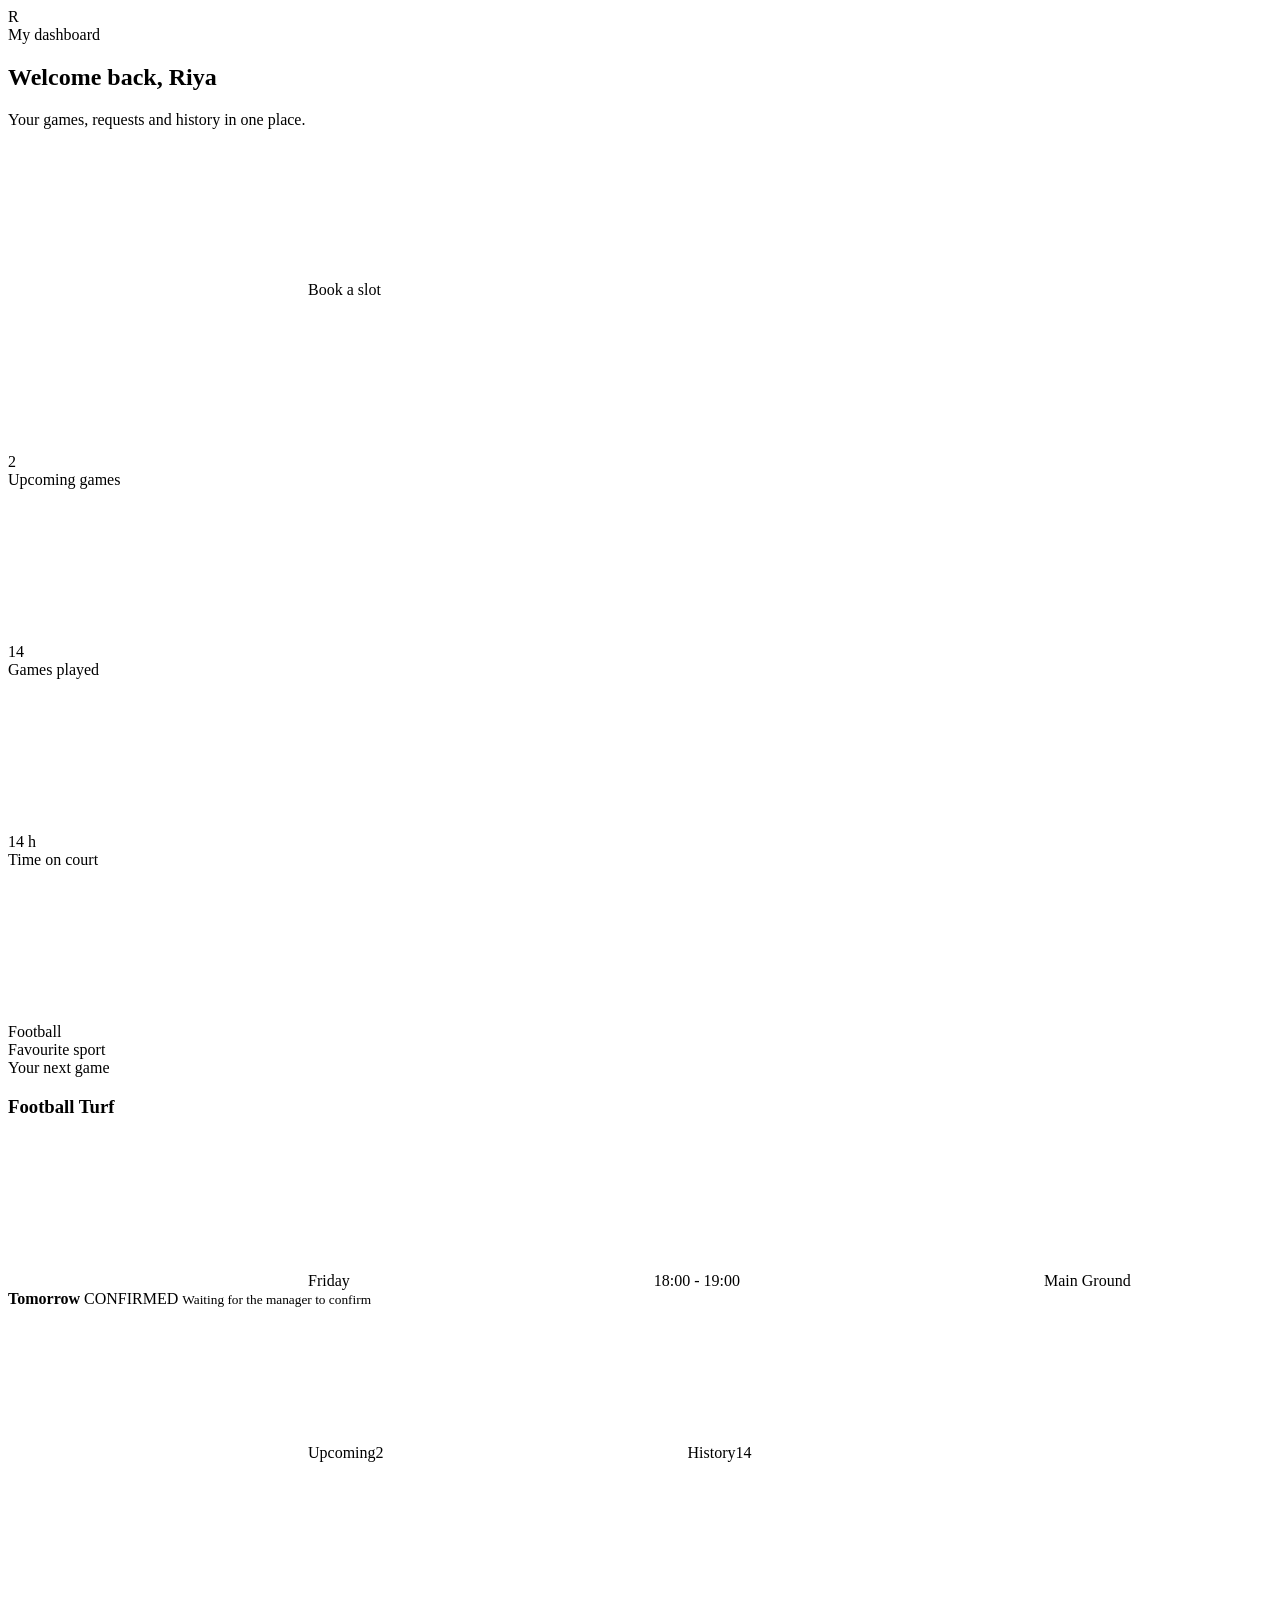
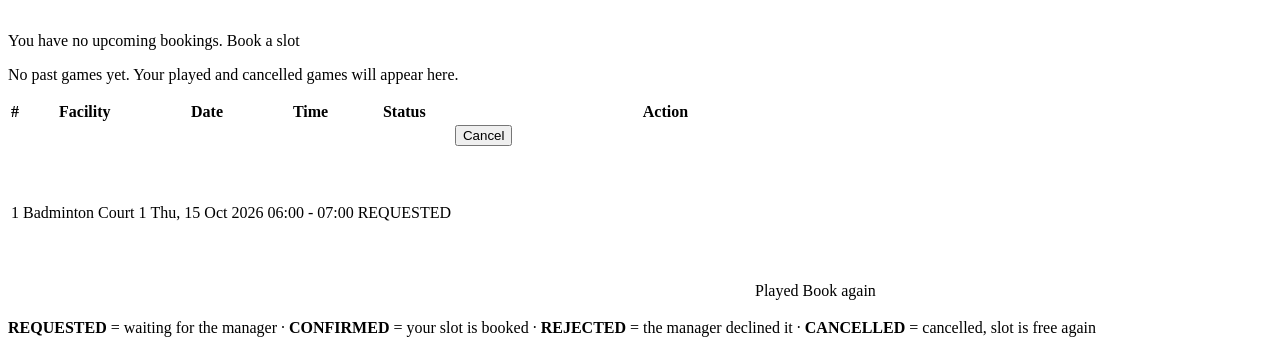
<file: src/main/resources/templates/my-bookings.html>
<!DOCTYPE html>
<html xmlns:th="http://www.thymeleaf.org" lang="en">
<head th:replace="~{fragments :: head('My bookings')}"></head>
<body>
<nav th:replace="~{fragments :: nav}"></nav>
<main>
    <div th:replace="~{fragments :: messages}"></div>

    <!-- Welcome -->
    <section class="welcome">
        <div class="fac-cell">
            <span class="avatar big" th:text="${#strings.substring(currentUser.name, 0, 1)}">R</span>
            <div>
                <div class="eyebrow">My dashboard</div>
                <h2 th:text="'Welcome back, ' + ${#strings.arraySplit(currentUser.name, ' ')[0]}">Welcome back, Riya</h2>
                <p class="muted">Your games, requests and history in one place.</p>
            </div>
        </div>
        <a id="book-another" class="button accent" th:href="@{/facilities}"><svg th:replace="~{fragments :: icon('calendar')}"></svg>Book a slot</a>
    </section>

    <!-- Personal stats -->
    <section class="summary">
        <div class="stat"><span class="ic blue"><svg th:replace="~{fragments :: icon('calendar')}"></svg></span>
            <div><div class="num" th:text="${dash.upcomingActive}">2</div><div class="lbl">Upcoming games</div></div></div>
        <div class="stat"><span class="ic green"><svg th:replace="~{fragments :: icon('check')}"></svg></span>
            <div><div class="num" th:text="${dash.gamesPlayed}">14</div><div class="lbl">Games played</div></div></div>
        <div class="stat"><span class="ic amber"><svg th:replace="~{fragments :: icon('clock')}"></svg></span>
            <div><div class="num" th:text="${dash.gamesPlayed} + ' h'">14 h</div><div class="lbl">Time on court</div></div></div>
        <div class="stat"><span class="ic red"><svg th:replace="~{fragments :: icon('ball')}"></svg></span>
            <div><div class="num small-num" th:text="${dash.favouriteSport}">Football</div><div class="lbl">Favourite sport</div></div></div>
    </section>

    <!-- Next game -->
    <section id="next-game" class="next-game" th:if="${dash.nextGame != null}" th:with="g=${dash.nextGame}"
             th:style="'background-image:url(' + @{${g.slot.facility.image}} + ')'">
        <div>
            <div class="eyebrow light">Your next game</div>
            <h3 th:text="${g.slot.facility.name}">Football Turf</h3>
            <div class="meta">
                <span><svg th:replace="~{fragments :: icon('calendar')}"></svg><span th:text="${#temporals.format(g.slot.date, 'EEEE, d MMMM')}">Friday</span></span>
                <span><svg th:replace="~{fragments :: icon('clock')}"></svg><span th:text="${g.slot.label}">18:00 - 19:00</span></span>
                <span><svg th:replace="~{fragments :: icon('pin')}"></svg><span th:text="${g.slot.facility.location}">Main Ground</span></span>
            </div>
        </div>
        <div class="countdown">
            <b th:text="${daysToNext == 0} ? 'Today' : (${daysToNext == 1} ? 'Tomorrow' : 'In ' + ${daysToNext} + ' days')">Tomorrow</b>
            <span class="pill" th:classappend="${#strings.toLowerCase(g.status)}" th:text="${g.status}">CONFIRMED</span>
            <small th:if="${g.status.name() == 'REQUESTED'}">Waiting for the manager to confirm</small>
        </div>
    </section>

    <!-- Tabs -->
    <div class="tabs" role="tablist">
        <a id="tab-upcoming" role="tab" th:classappend="${tab == 'upcoming'} ? 'active'" th:href="@{/bookings/my}">
            <svg th:replace="~{fragments :: icon('calendar')}"></svg>Upcoming<span class="count" th:text="${#lists.size(dash.upcoming)}">2</span></a>
        <a id="tab-history" role="tab" th:classappend="${tab == 'history'} ? 'active'" th:href="@{/bookings/my(tab='history')}">
            <svg th:replace="~{fragments :: icon('list')}"></svg>History<span class="count" th:text="${#lists.size(dash.history)}">14</span></a>
    </div>

    <div class="table-card" th:if="${#lists.isEmpty(bookings)}">
        <div class="empty"><svg th:replace="~{fragments :: icon('calendar')}"></svg>
            <p id="no-bookings" th:if="${tab == 'upcoming'}">You have no upcoming bookings. <a th:href="@{/facilities}">Book a slot</a></p>
            <p th:if="${tab == 'history'}">No past games yet. Your played and cancelled games will appear here.</p></div>
    </div>
    <div class="table-card" th:unless="${#lists.isEmpty(bookings)}">
        <div class="table-scroll">
            <table id="bookings-table">
                <thead>
                <tr><th>#</th><th>Facility</th><th>Date</th><th>Time</th><th>Status</th><th>Action</th></tr>
                </thead>
                <tbody>
                <tr th:each="b : ${bookings}" th:id="'booking-' + ${b.id}">
                    <td class="muted" th:text="${b.id}">1</td>
                    <td><div class="fac-cell">
                        <span class="thumb" th:style="'background-image:url(' + @{${b.slot.facility.image}} + ')'"></span>
                        <span th:text="${b.slot.facility.name}">Badminton Court 1</span></div></td>
                    <td th:text="${#temporals.format(b.slot.date, 'EEE, d MMM yyyy')}">Thu, 15 Oct 2026</td>
                    <td class="time" th:text="${b.slot.label}">06:00 - 07:00</td>
                    <td><span th:id="'status-' + ${b.id}" class="pill status" th:classappend="${#strings.toLowerCase(b.status)}" th:text="${b.status}">REQUESTED</span></td>
                    <td class="actions">
                        <form th:if="${b.active and !b.slot.past}" th:action="@{/bookings/{id}/cancel(id=${b.id})}" method="post" class="inline">
                            <button th:id="'cancel-' + ${b.id}" type="submit" class="button small danger">Cancel</button>
                        </form>
                        <span th:if="${b.active and b.slot.past}" class="played"><svg th:replace="~{fragments :: icon('check')}"></svg>Played</span>
                        <a th:if="${b.slot.past or !b.active}" class="button small outline"
                           th:href="@{/slots(facilityId=${b.slot.facility.id})}">Book again</a>
                    </td>
                </tr>
                </tbody>
            </table>
        </div>
    </div>

    <p class="muted status-help"><b>REQUESTED</b> = waiting for the manager &middot; <b>CONFIRMED</b> = your slot is booked &middot;
        <b>REJECTED</b> = the manager declined it &middot; <b>CANCELLED</b> = cancelled, slot is free again</p>
</main>
<footer th:replace="~{fragments :: footer}"></footer>
</body>
</html>
</file>
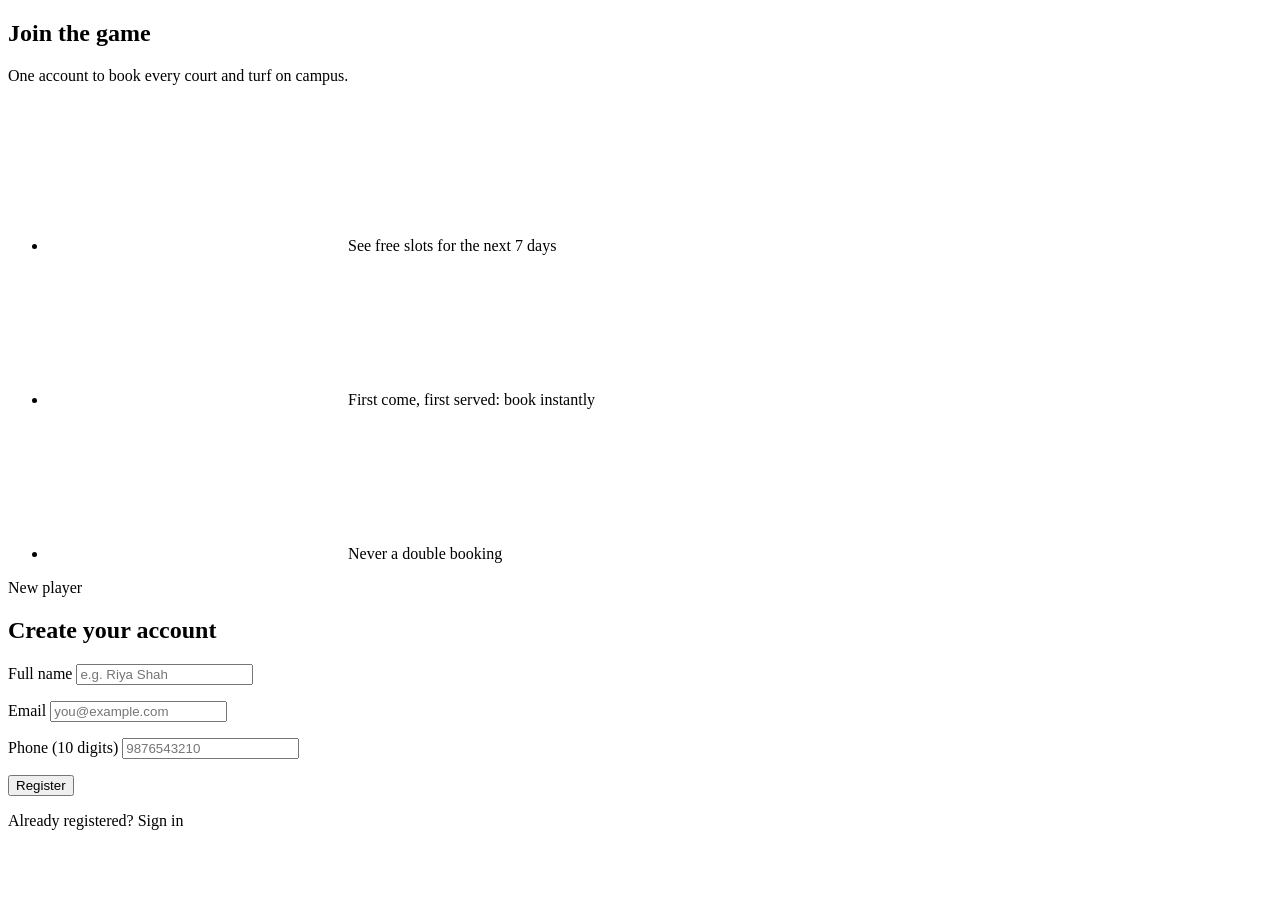
<file: src/main/resources/templates/register.html>
<!DOCTYPE html>
<html xmlns:th="http://www.thymeleaf.org" lang="en">
<head th:replace="~{fragments :: head('Register')}"></head>
<body>
<nav th:replace="~{fragments :: nav}"></nav>
<main>
    <section class="auth">
        <div class="side" th:style="'background-image:url(' + @{/img/football.jpg} + ')'">
            <h2>Join the game</h2>
            <p>One account to book every court and turf on campus.</p>
            <ul>
                <li><svg th:replace="~{fragments :: icon('check')}"></svg>See free slots for the next 7 days</li>
                <li><svg th:replace="~{fragments :: icon('bolt')}"></svg>First come, first served: book instantly</li>
                <li><svg th:replace="~{fragments :: icon('shield')}"></svg>Never a double booking</li>
            </ul>
        </div>
        <div class="form">
            <div class="eyebrow">New player</div>
            <h2>Create your account</h2>
            <form id="register-form" th:action="@{/register}" th:object="${user}" method="post" novalidate>
                <label for="name">Full name</label>
                <input id="name" type="text" th:field="*{name}" placeholder="e.g. Riya Shah">
                <p class="field-error" th:if="${#fields.hasErrors('name')}" th:errors="*{name}"></p>

                <label for="email">Email</label>
                <input id="email" type="email" th:field="*{email}" placeholder="you@example.com">
                <p id="email-error" class="field-error" th:if="${#fields.hasErrors('email')}" th:errors="*{email}"></p>

                <label for="phone">Phone (10 digits)</label>
                <input id="phone" type="text" th:field="*{phone}" placeholder="9876543210">
                <p id="phone-error" class="field-error" th:if="${#fields.hasErrors('phone')}" th:errors="*{phone}"></p>

                <button id="register-submit" type="submit" class="button">Register</button>
            </form>
            <p class="muted">Already registered? <a th:href="@{/signin}">Sign in</a></p>
        </div>
    </section>
</main>
<footer th:replace="~{fragments :: footer}"></footer>
</body>
</html>
</file>
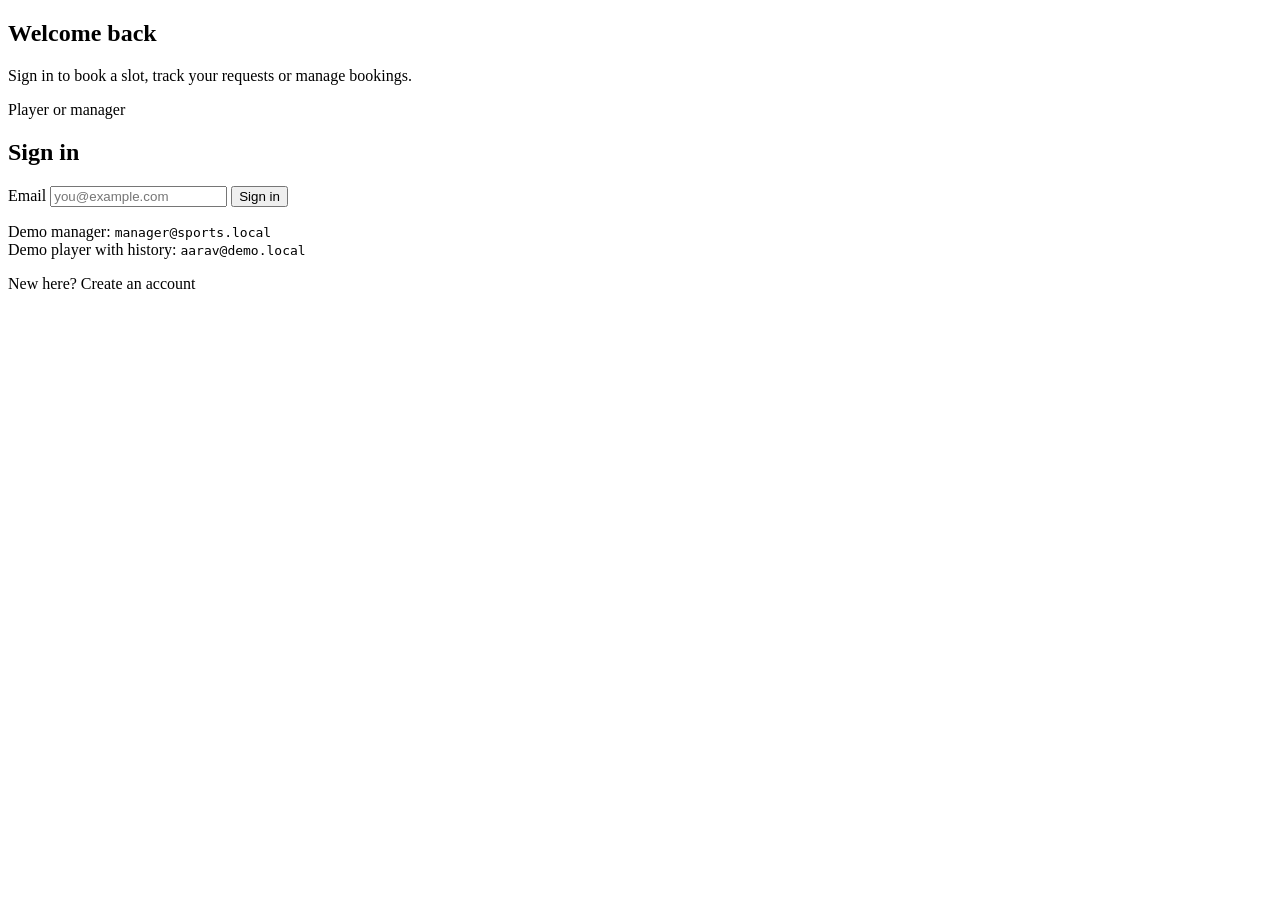
<file: src/main/resources/templates/signin.html>
<!DOCTYPE html>
<html xmlns:th="http://www.thymeleaf.org" lang="en">
<head th:replace="~{fragments :: head('Sign in')}"></head>
<body>
<nav th:replace="~{fragments :: nav}"></nav>
<main>
    <div th:replace="~{fragments :: messages}"></div>
    <section class="auth">
        <div class="side" th:style="'background-image:url(' + @{/img/badminton.jpg} + ')'">
            <h2>Welcome back</h2>
            <p>Sign in to book a slot, track your requests or manage bookings.</p>
        </div>
        <div class="form">
            <div class="eyebrow">Player or manager</div>
            <h2>Sign in</h2>
            <form id="signin-form" th:action="@{/signin}" method="post">
                <label for="signin-email">Email</label>
                <input id="signin-email" type="email" name="email" required placeholder="you@example.com">
                <button id="signin-submit" type="submit" class="button">Sign in</button>
            </form>
            <p class="demo-hint">Demo manager: <code>manager@sports.local</code><br>
                Demo player with history: <code>aarav@demo.local</code></p>
            <p class="muted">New here? <a th:href="@{/register}">Create an account</a></p>
        </div>
    </section>
</main>
<footer th:replace="~{fragments :: footer}"></footer>
</body>
</html>
</file>
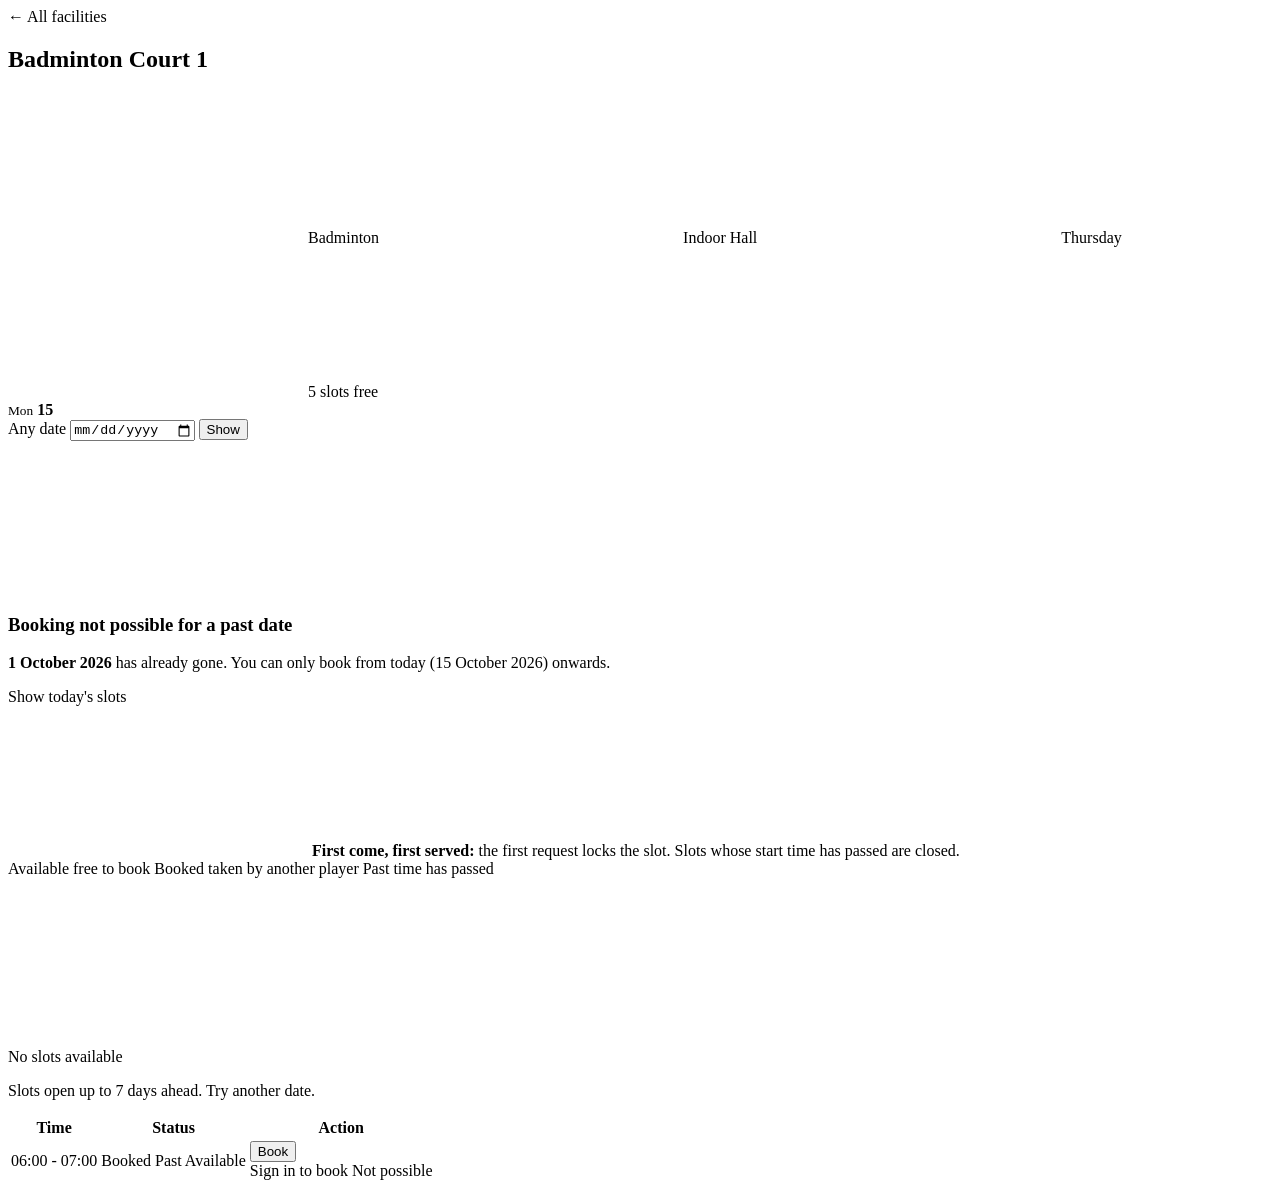
<file: src/main/resources/templates/slots.html>
<!DOCTYPE html>
<html xmlns:th="http://www.thymeleaf.org" lang="en">
<head th:replace="~{fragments :: head('Available slots')}"></head>
<body>
<nav th:replace="~{fragments :: nav}"></nav>
<main>
    <div th:replace="~{fragments :: messages}"></div>

    <section class="banner" th:style="'background-image:url(' + @{${facility.image}} + ')'">
        <a class="back" th:href="@{/facilities}">&larr; All facilities</a>
        <h2 th:text="${facility.name}">Badminton Court 1</h2>
        <div class="meta">
            <span><svg th:replace="~{fragments :: icon('ball')}"></svg><span th:text="${facility.sport}">Badminton</span></span>
            <span><svg th:replace="~{fragments :: icon('pin')}"></svg><span th:text="${facility.location}">Indoor Hall</span></span>
            <span><svg th:replace="~{fragments :: icon('calendar')}"></svg><span th:text="${#temporals.format(date, 'EEEE, d MMMM yyyy')}">Thursday</span></span>
            <span th:unless="${pastDate}"><svg th:replace="~{fragments :: icon('check')}"></svg><span th:text="${freeCount} + ' slots free'">5 slots free</span></span>
        </div>
    </section>

    <div class="toolbar">
        <div class="days">
            <a th:each="d : ${week}" class="day" th:classappend="${d == date} ? 'active'"
               th:href="@{/slots(facilityId=${facility.id}, date=${d})}">
                <small th:text="${d == today} ? 'Today' : ${#temporals.format(d, 'EEE')}">Mon</small>
                <strong th:text="${#temporals.format(d, 'd')}">15</strong>
            </a>
        </div>
        <form id="date-form" th:action="@{/slots}" method="get" class="inline-form">
            <input type="hidden" name="facilityId" th:value="${facility.id}">
            <label for="date">Any date</label>
            <input id="date" type="date" name="date" th:value="${date}">
            <button id="date-submit" type="submit" class="button small">Show</button>
        </form>
    </div>

    <!-- A past date can never be booked -->
    <section id="past-date-error" class="blocked" th:if="${pastDate}">
        <span class="big-icon"><svg th:replace="~{fragments :: icon('ban')}"></svg></span>
        <div>
            <h3>Booking not possible for a past date</h3>
            <p><b th:text="${#temporals.format(date, 'd MMMM yyyy')}">1 October 2026</b> has already gone.
                You can only book from today (<span th:text="${#temporals.format(today, 'd MMMM yyyy')}">15 October 2026</span>) onwards.</p>
            <a class="button small" th:href="@{/slots(facilityId=${facility.id})}">Show today's slots</a>
        </div>
    </section>

    <div class="fcfs-note" th:unless="${pastDate}"><svg th:replace="~{fragments :: icon('bolt')}"></svg>
        <span><b>First come, first served:</b> the first request locks the slot. Slots whose start time has passed are closed.</span></div>

    <div class="legend" th:unless="${#lists.isEmpty(slots)}">
        <span><span class="pill available">Available</span> free to book</span>
        <span><span class="pill booked">Booked</span> taken by another player</span>
        <span><span class="pill past">Past</span> time has passed</span>
    </div>

    <div class="table-card" th:if="${#lists.isEmpty(slots)}">
        <div class="empty"><svg th:replace="~{fragments :: icon('calendar')}"></svg>
            <p id="no-slots">No slots available</p>
            <p class="muted">Slots open up to 7 days ahead. Try another date.</p></div>
    </div>
    <div class="table-card" th:unless="${#lists.isEmpty(slots)}">
        <div class="table-scroll">
            <table id="slots-table">
                <thead>
                <tr><th>Time</th><th>Status</th><th>Action</th></tr>
                </thead>
                <tbody>
                <tr th:each="s : ${slots}" th:id="'slot-' + ${s.id}"
                    th:with="taken=${#sets.contains(takenSlotIds, s.id)}, past=${s.past}"
                    th:classappend="${past and !taken} ? 'is-past'">
                    <td class="time" th:text="${s.label}">06:00 - 07:00</td>
                    <td>
                        <span th:if="${taken}" class="pill booked">Booked</span>
                        <span th:if="${!taken and past}" class="pill past">Past</span>
                        <span th:if="${!taken and !past}" class="pill available">Available</span>
                    </td>
                    <td>
                        <form th:if="${!taken and !past and currentUser != null}" th:action="@{/bookings}" method="post" class="inline">
                            <input type="hidden" name="slotId" th:value="${s.id}">
                            <input type="hidden" name="facilityId" th:value="${facility.id}">
                            <input type="hidden" name="date" th:value="${date}">
                            <button th:id="'book-' + ${s.id}" type="submit" class="button small">Book</button>
                        </form>
                        <a th:if="${!taken and !past and currentUser == null}" class="button small outline" th:href="@{/signin}">Sign in to book</a>
                        <span th:if="${!taken and past}" class="muted">Not possible</span>
                    </td>
                </tr>
                </tbody>
            </table>
        </div>
    </div>
</main>
<footer th:replace="~{fragments :: footer}"></footer>
</body>
</html>
</file>
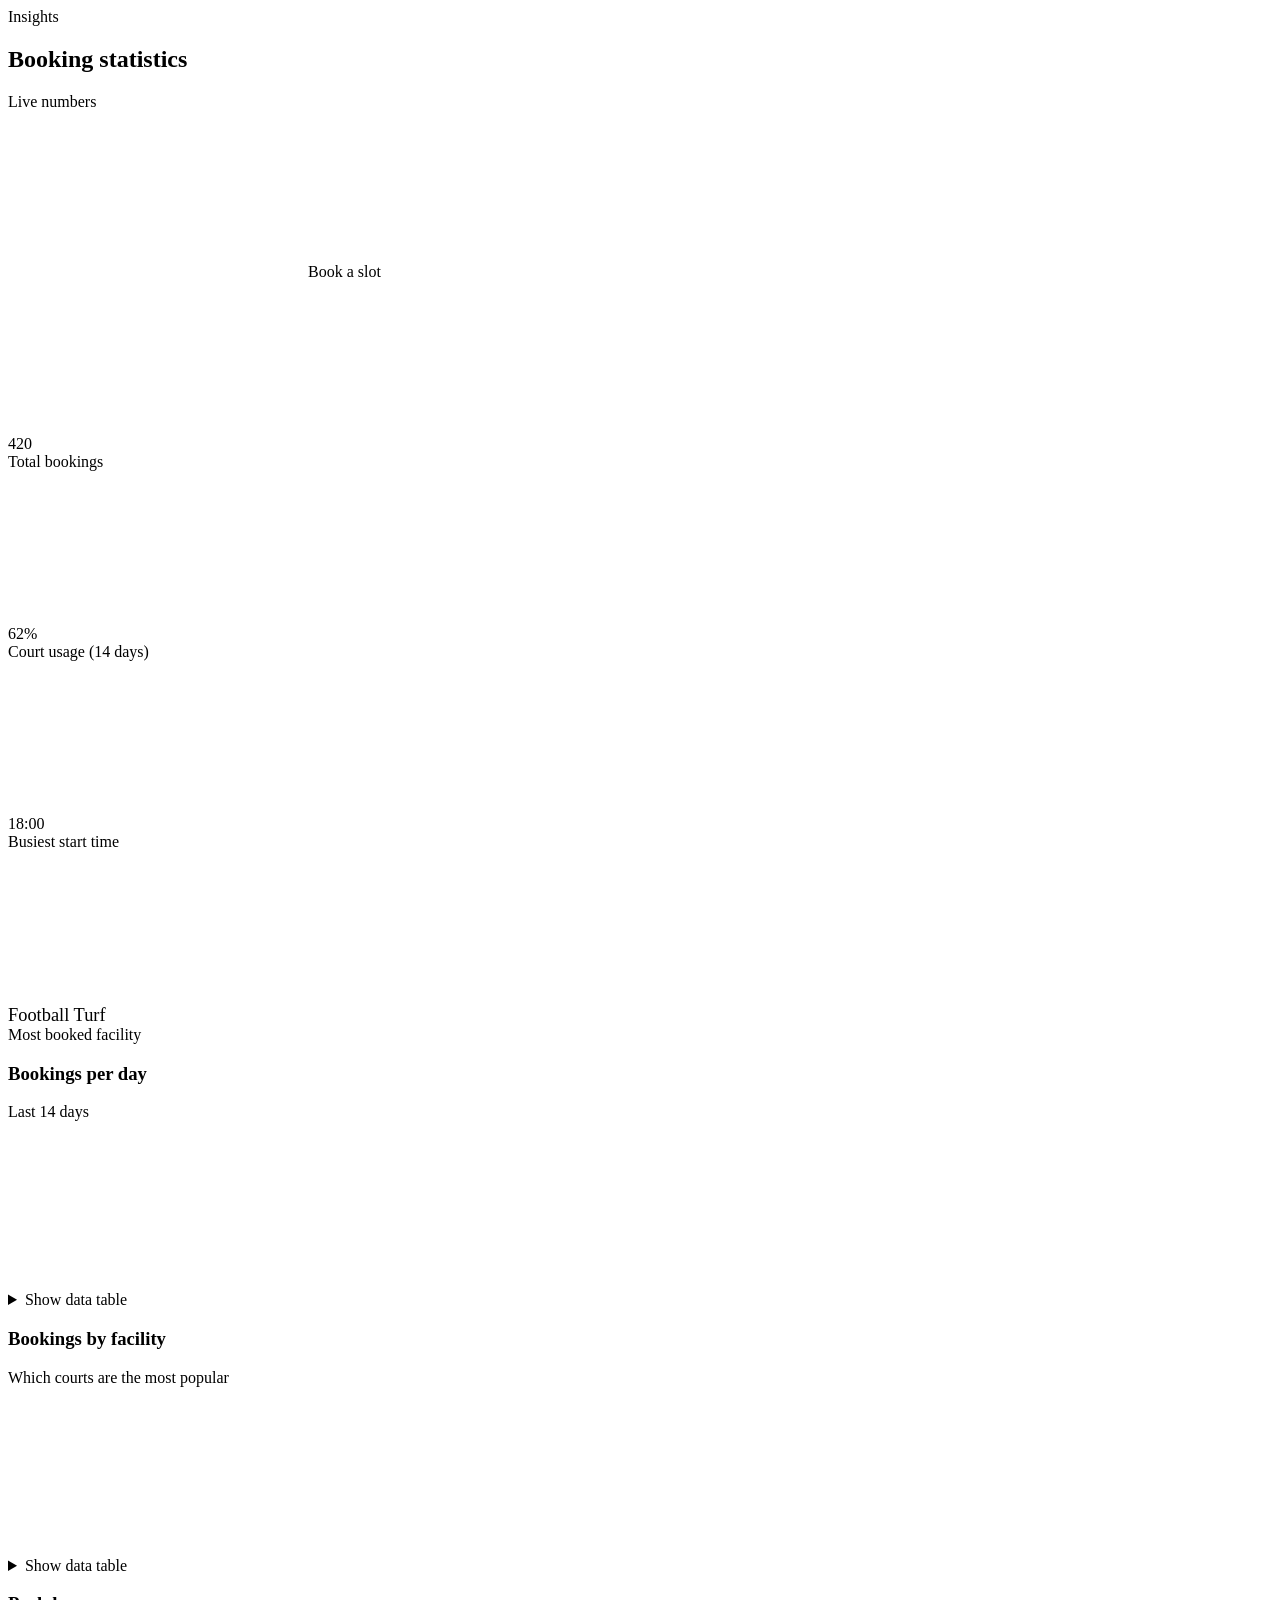
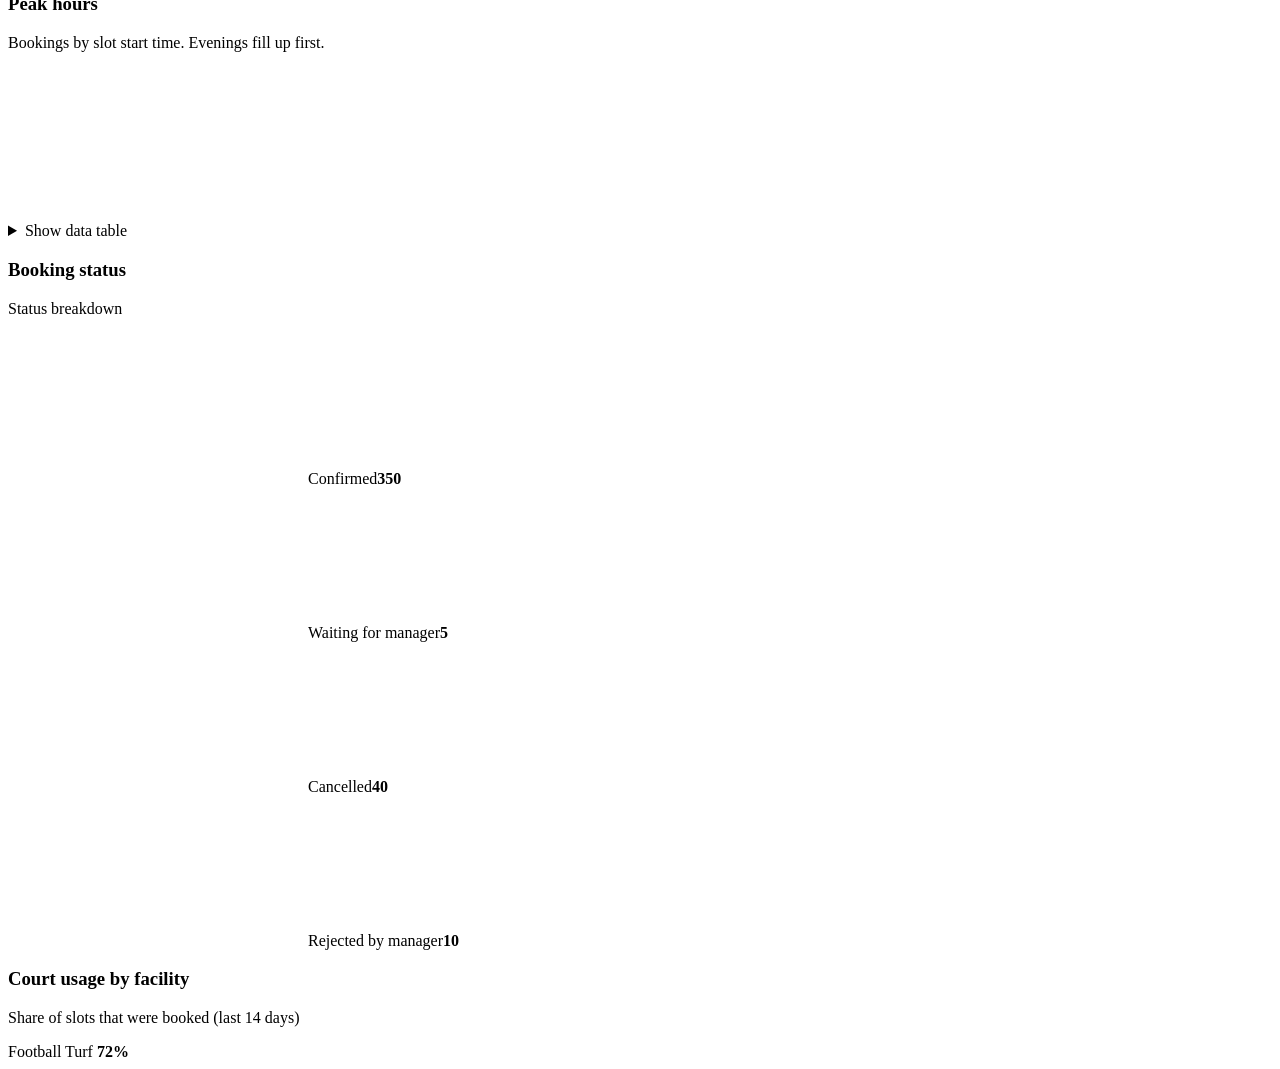
<file: src/main/resources/templates/stats.html>
<!DOCTYPE html>
<html xmlns:th="http://www.thymeleaf.org" lang="en">
<head th:replace="~{fragments :: head('Insights')}"></head>
<body>
<nav th:replace="~{fragments :: nav}"></nav>
<main>
    <div class="page-head">
        <div>
            <div class="eyebrow">Insights</div>
            <h2 id="stats-title">Booking statistics</h2>
            <p th:text="'Live numbers from the booking database. Usage figures cover the last ' + ${historyDays} + ' days.'">Live numbers</p>
        </div>
        <a class="button" th:href="@{/facilities}"><svg th:replace="~{fragments :: icon('calendar')}"></svg>Book a slot</a>
    </div>

    <section class="summary">
        <div class="stat"><span class="ic blue"><svg th:replace="~{fragments :: icon('calendar')}"></svg></span>
            <div><div class="num" id="kpi-total" th:text="${stats.totalBookings}">420</div><div class="lbl">Total bookings</div></div></div>
        <div class="stat"><span class="ic green"><svg th:replace="~{fragments :: icon('percent')}"></svg></span>
            <div><div class="num" th:text="${stats.utilisation} + '%'">62%</div><div class="lbl">Court usage (14 days)</div></div></div>
        <div class="stat"><span class="ic amber"><svg th:replace="~{fragments :: icon('clock')}"></svg></span>
            <div><div class="num" th:text="${stats.peakHour}">18:00</div><div class="lbl">Busiest start time</div></div></div>
        <div class="stat"><span class="ic red"><svg th:replace="~{fragments :: icon('ball')}"></svg></span>
            <div><div class="num" style="font-size:1.15rem" th:text="${stats.busiestFacility}">Football Turf</div><div class="lbl">Most booked facility</div></div></div>
    </section>

    <div class="charts">
        <section class="chart-card wide">
            <h3>Bookings per day</h3>
            <p class="sub" th:text="'Active bookings (requested and confirmed) for the last ' + ${historyDays} + ' days'">Last 14 days</p>
            <div class="chart-box"><canvas id="chart-daily" aria-label="Line chart of bookings per day"></canvas></div>
            <details><summary>Show data table</summary>
                <table><thead><tr><th>Day</th><th>Bookings</th></tr></thead>
                    <tbody><tr th:each="p : ${stats.daily}"><td th:text="${p.label}">1 Oct</td><td th:text="${p.value}">20</td></tr></tbody></table>
            </details>
        </section>

        <section class="chart-card">
            <h3>Bookings by facility</h3>
            <p class="sub">Which courts are the most popular</p>
            <div class="chart-box"><canvas id="chart-facility" aria-label="Bar chart of bookings by facility"></canvas></div>
            <details><summary>Show data table</summary>
                <table><thead><tr><th>Facility</th><th>Bookings</th><th>Usage</th></tr></thead>
                    <tbody><tr th:each="f : ${stats.facilities}"><td th:text="${f.facility.name}">Turf</td><td th:text="${f.bookings}">80</td><td th:text="${f.utilisation} + '%'">70%</td></tr></tbody></table>
            </details>
        </section>

        <section class="chart-card">
            <h3>Peak hours</h3>
            <p class="sub">Bookings by slot start time. Evenings fill up first.</p>
            <div class="chart-box"><canvas id="chart-hours" aria-label="Bar chart of bookings by start time"></canvas></div>
            <details><summary>Show data table</summary>
                <table><thead><tr><th>Start time</th><th>Bookings</th></tr></thead>
                    <tbody><tr th:each="p : ${stats.byHour}"><td th:text="${p.label}">18:00</td><td th:text="${p.value}">60</td></tr></tbody></table>
            </details>
        </section>

        <section class="chart-card">
            <h3>Booking status</h3>
            <p class="sub" th:text="${stats.cancellationRate} + '% of all bookings were cancelled'">Status breakdown</p>
            <div class="meter" th:with="t=${stats.totalBookings > 0 ? stats.totalBookings : 1}">
                <span class="m-confirmed" th:style="'width:' + ${100.0 * stats.confirmed / t} + '%'" th:title="'Confirmed: ' + ${stats.confirmed}"></span>
                <span class="m-requested" th:style="'width:' + ${100.0 * stats.requested / t} + '%'" th:title="'Requested: ' + ${stats.requested}"></span>
                <span class="m-cancelled" th:style="'width:' + ${100.0 * stats.cancelled / t} + '%'" th:title="'Cancelled: ' + ${stats.cancelled}"></span>
                <span class="m-rejected" th:style="'width:' + ${100.0 * stats.rejected / t} + '%'" th:title="'Rejected: ' + ${stats.rejected}"></span>
            </div>
            <div class="keys">
                <div class="key"><span class="sw" style="background:#1baf7a"></span><svg th:replace="~{fragments :: icon('check')}"></svg>Confirmed<b th:text="${stats.confirmed}">350</b></div>
                <div class="key"><span class="sw" style="background:#eda100"></span><svg th:replace="~{fragments :: icon('clock')}"></svg>Waiting for manager<b th:text="${stats.requested}">5</b></div>
                <div class="key"><span class="sw" style="background:#e34948"></span><svg th:replace="~{fragments :: icon('ban')}"></svg>Cancelled<b th:text="${stats.cancelled}">40</b></div>
                <div class="key"><span class="sw" style="background:#6250d6"></span><svg th:replace="~{fragments :: icon('alert')}"></svg>Rejected by manager<b th:text="${stats.rejected}">10</b></div>
            </div>
        </section>

        <section class="chart-card">
            <h3>Court usage by facility</h3>
            <p class="sub">Share of slots that were booked (last 14 days)</p>
            <div class="util">
                <div class="util-row" th:each="f : ${stats.facilities}">
                    <span th:text="${f.facility.name}">Football Turf</span>
                    <span class="bar"><span th:style="'width:' + ${f.utilisation} + '%'"></span></span>
                    <b th:text="${f.utilisation} + '%'">72%</b>
                </div>
            </div>
        </section>
    </div>
</main>
<footer th:replace="~{fragments :: footer}"></footer>

<script th:src="@{/js/chart-4.4.7.umd.min.js}"></script>
<script th:inline="javascript">
    const daily = { labels: /*[[${stats.daily.![label]}]]*/ [], values: /*[[${stats.daily.![value]}]]*/ [] };
    const hours = { labels: /*[[${stats.byHour.![label]}]]*/ [], values: /*[[${stats.byHour.![value]}]]*/ [] };
    const facilities = { labels: /*[[${stats.facilities.![facility.name]}]]*/ [], values: /*[[${stats.facilities.![bookings]}]]*/ [] };

    const SERIES = '#1baf7a', SERIES_DARK = '#0b7a53', GRID = '#eef2f5', INK = '#5b6b7a';
    Chart.defaults.font.family = '"Segoe UI", Inter, system-ui, sans-serif';
    Chart.defaults.color = INK;
    Chart.defaults.animation.duration = window.matchMedia('(prefers-reduced-motion: reduce)').matches ? 0 : 600;
    Chart.defaults.plugins.legend.display = false;   // one series per chart: the title names it
    Chart.defaults.plugins.tooltip.backgroundColor = '#0c2036';
    Chart.defaults.plugins.tooltip.padding = 10;
    Chart.defaults.plugins.tooltip.displayColors = false;
    const axes = (horizontal) => ({
        x: { grid: { display: horizontal, color: GRID }, border: { display: false }, beginAtZero: true, ticks: { precision: 0 } },
        y: { grid: { display: !horizontal, color: GRID }, border: { display: false }, beginAtZero: true, ticks: { precision: 0 } }
    });

    new Chart(document.getElementById('chart-daily'), {
        type: 'line',
        data: { labels: daily.labels, datasets: [{ label: 'Bookings', data: daily.values, borderColor: SERIES, borderWidth: 2,
            backgroundColor: 'rgba(27, 175, 122, .12)', fill: true, tension: .35, pointRadius: 4, pointHoverRadius: 6,
            pointBackgroundColor: '#fff', pointBorderColor: SERIES, pointBorderWidth: 2 }] },
        options: { maintainAspectRatio: false, interaction: { mode: 'index', intersect: false }, scales: axes(false) }
    });

    new Chart(document.getElementById('chart-facility'), {
        type: 'bar',
        data: { labels: facilities.labels, datasets: [{ label: 'Bookings', data: facilities.values, backgroundColor: SERIES,
            hoverBackgroundColor: SERIES_DARK, borderRadius: 4, borderSkipped: 'start', maxBarThickness: 26 }] },
        options: { indexAxis: 'y', maintainAspectRatio: false, scales: axes(true) }
    });

    const peak = Math.max(...hours.values);
    new Chart(document.getElementById('chart-hours'), {
        type: 'bar',
        data: { labels: hours.labels, datasets: [{ label: 'Bookings', data: hours.values, borderRadius: 4, borderSkipped: 'start',
            maxBarThickness: 34, backgroundColor: hours.values.map(v => v === peak ? SERIES_DARK : SERIES), hoverBackgroundColor: SERIES_DARK }] },
        options: { maintainAspectRatio: false, scales: axes(false) }
    });
</script>
</body>
</html>
</file>
